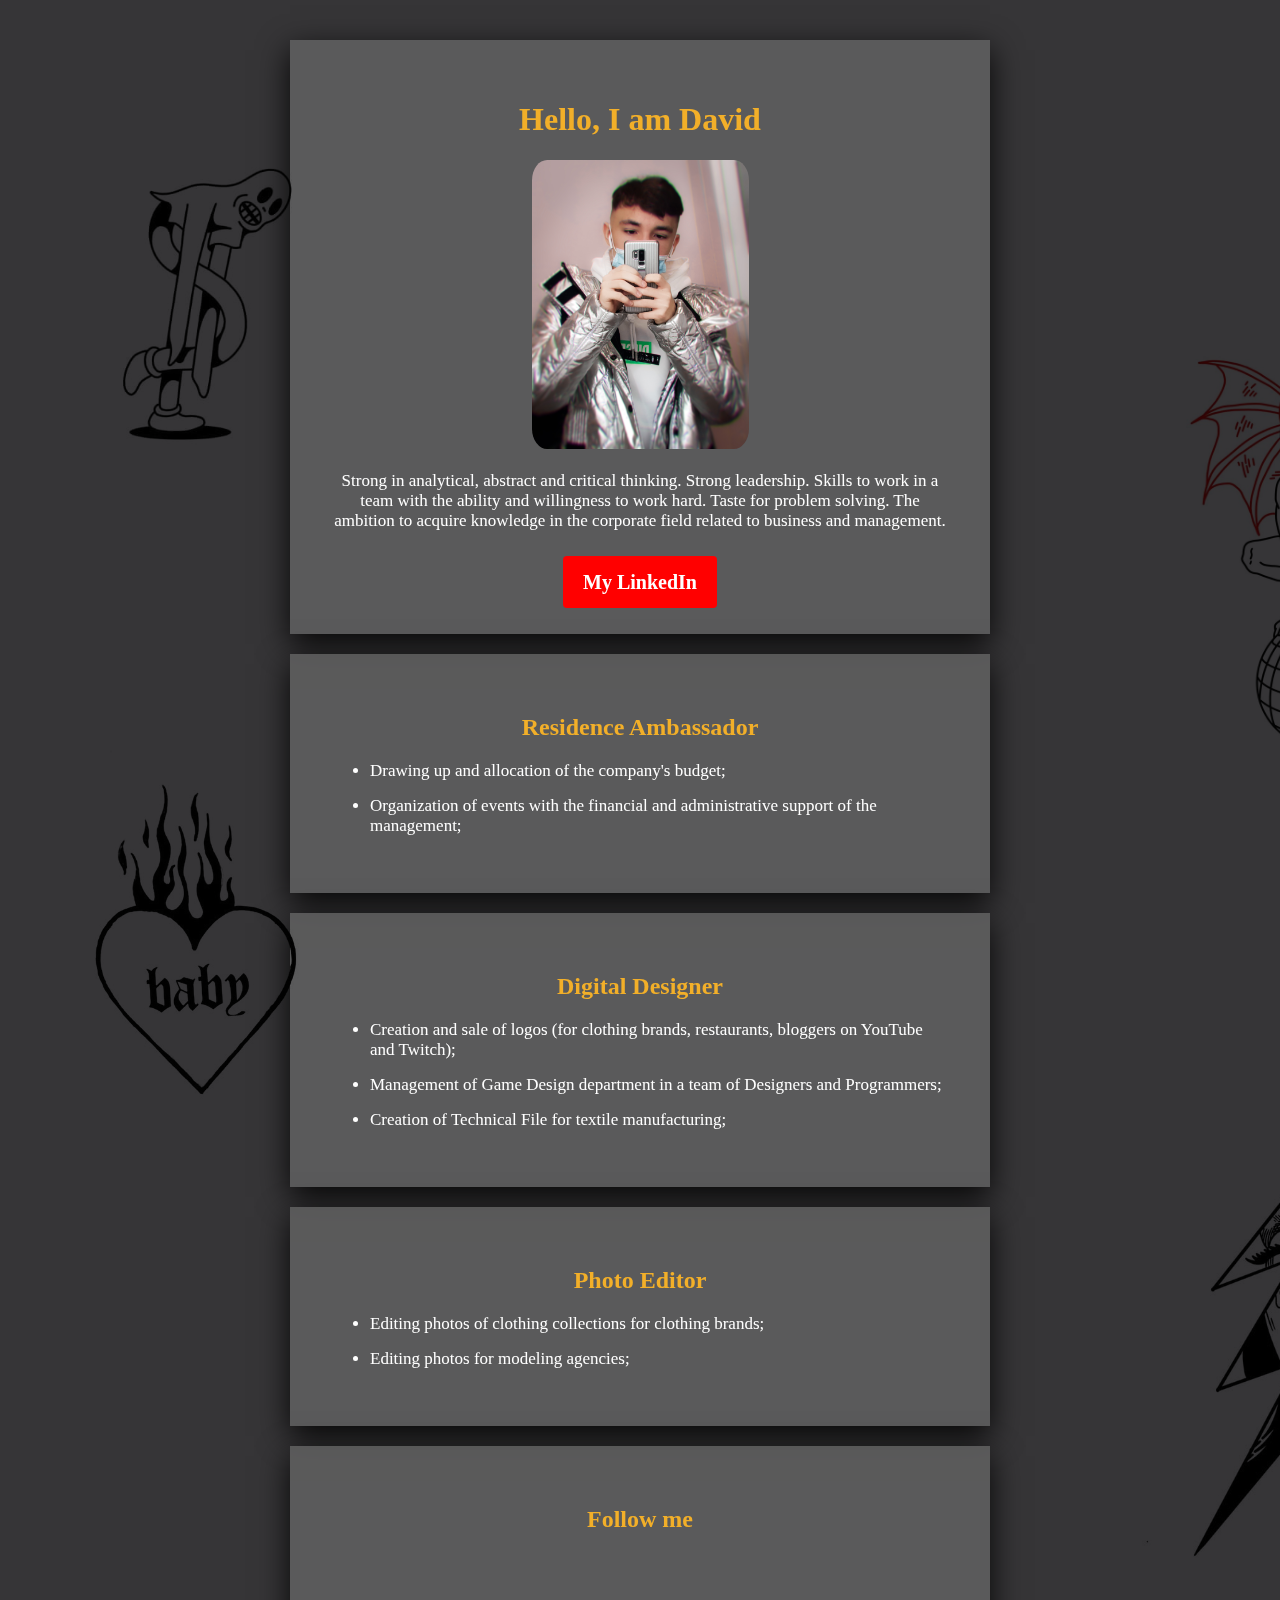
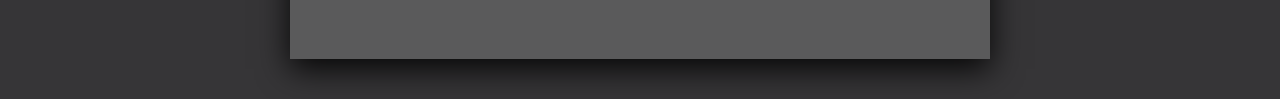
<file: images/David Ivashkin's Profile.html>
<!DOCTYPE html>
<!-- saved from url=(0058)file:///Users/david.ivashkin/Desktop/my-profile/index.html -->
<html><head><meta http-equiv="Content-Type" content="text/html; charset=UTF-8">
    <title>David Ivashkin's Profile</title>
    <meta name="description" content="This is the profile of David">
    
    <link rel="stylesheet" href="./David Ivashkin&#39;s Profile_files/style.css">
    <script src="./David Ivashkin&#39;s Profile_files/93ce3f525c.js" crossorigin="anonymous"></script><style media="all" id="fa-v4-font-face">/*!
 * Font Awesome Free 5.15.3 by @fontawesome - https://fontawesome.com
 * License - https://fontawesome.com/license/free (Icons: CC BY 4.0, Fonts: SIL OFL 1.1, Code: MIT License)
 */@font-face{font-family:"FontAwesome";font-display:block;src:url(https://ka-f.fontawesome.com/releases/v5.15.3/webfonts/free-fa-solid-900.eot);src:url(https://ka-f.fontawesome.com/releases/v5.15.3/webfonts/free-fa-solid-900.eot?#iefix) format("embedded-opentype"),url(https://ka-f.fontawesome.com/releases/v5.15.3/webfonts/free-fa-solid-900.woff2) format("woff2"),url(https://ka-f.fontawesome.com/releases/v5.15.3/webfonts/free-fa-solid-900.woff) format("woff"),url(https://ka-f.fontawesome.com/releases/v5.15.3/webfonts/free-fa-solid-900.ttf) format("truetype"),url(https://ka-f.fontawesome.com/releases/v5.15.3/webfonts/free-fa-solid-900.svg#fontawesome) format("svg")}@font-face{font-family:"FontAwesome";font-display:block;src:url(https://ka-f.fontawesome.com/releases/v5.15.3/webfonts/free-fa-brands-400.eot);src:url(https://ka-f.fontawesome.com/releases/v5.15.3/webfonts/free-fa-brands-400.eot?#iefix) format("embedded-opentype"),url(https://ka-f.fontawesome.com/releases/v5.15.3/webfonts/free-fa-brands-400.woff2) format("woff2"),url(https://ka-f.fontawesome.com/releases/v5.15.3/webfonts/free-fa-brands-400.woff) format("woff"),url(https://ka-f.fontawesome.com/releases/v5.15.3/webfonts/free-fa-brands-400.ttf) format("truetype"),url(https://ka-f.fontawesome.com/releases/v5.15.3/webfonts/free-fa-brands-400.svg#fontawesome) format("svg")}@font-face{font-family:"FontAwesome";font-display:block;src:url(https://ka-f.fontawesome.com/releases/v5.15.3/webfonts/free-fa-regular-400.eot);src:url(https://ka-f.fontawesome.com/releases/v5.15.3/webfonts/free-fa-regular-400.eot?#iefix) format("embedded-opentype"),url(https://ka-f.fontawesome.com/releases/v5.15.3/webfonts/free-fa-regular-400.woff2) format("woff2"),url(https://ka-f.fontawesome.com/releases/v5.15.3/webfonts/free-fa-regular-400.woff) format("woff"),url(https://ka-f.fontawesome.com/releases/v5.15.3/webfonts/free-fa-regular-400.ttf) format("truetype"),url(https://ka-f.fontawesome.com/releases/v5.15.3/webfonts/free-fa-regular-400.svg#fontawesome) format("svg");unicode-range:U+f004-f005,U+f007,U+f017,U+f022,U+f024,U+f02e,U+f03e,U+f044,U+f057-f059,U+f06e,U+f070,U+f075,U+f07b-f07c,U+f080,U+f086,U+f089,U+f094,U+f09d,U+f0a0,U+f0a4-f0a7,U+f0c5,U+f0c7-f0c8,U+f0e0,U+f0eb,U+f0f3,U+f0f8,U+f0fe,U+f111,U+f118-f11a,U+f11c,U+f133,U+f144,U+f146,U+f14a,U+f14d-f14e,U+f150-f152,U+f15b-f15c,U+f164-f165,U+f185-f186,U+f191-f192,U+f1ad,U+f1c1-f1c9,U+f1cd,U+f1d8,U+f1e3,U+f1ea,U+f1f6,U+f1f9,U+f20a,U+f247-f249,U+f24d,U+f254-f25b,U+f25d,U+f271-f274,U+f279,U+f28b,U+f28d,U+f2b5-f2b6,U+f2b9,U+f2bb,U+f2bd,U+f2c1-f2c2,U+f2d0,U+f2d2,U+f2dc,U+f2ed,U+f3a5,U+f3d1,U+f410}@font-face{font-family:"FontAwesome";font-display:block;src:url(https://ka-f.fontawesome.com/releases/v5.15.3/webfonts/free-fa-v4deprecations.eot);src:url(https://ka-f.fontawesome.com/releases/v5.15.3/webfonts/free-fa-v4deprecations.eot?#iefix) format("embedded-opentype"),url(https://ka-f.fontawesome.com/releases/v5.15.3/webfonts/free-fa-v4deprecations.woff2) format("woff2"),url(https://ka-f.fontawesome.com/releases/v5.15.3/webfonts/free-fa-v4deprecations.woff) format("woff"),url(https://ka-f.fontawesome.com/releases/v5.15.3/webfonts/free-fa-v4deprecations.ttf) format("truetype"),url(https://ka-f.fontawesome.com/releases/v5.15.3/webfonts/free-fa-v4deprecations.svg#fontawesome) format("svg");unicode-range:U+f003,U+f006,U+f014,U+f016,U+f01a-f01b,U+f01d,U+f040,U+f045-f047,U+f05c-f05d,U+f07d-f07e,U+f087-f088,U+f08a-f08b,U+f08e,U+f090,U+f096-f097,U+f0a2,U+f0e4-f0e6,U+f0ec-f0ee,U+f0f5-f0f7,U+f10c,U+f112,U+f114-f115,U+f11d,U+f123,U+f132,U+f145,U+f147-f149,U+f14c,U+f166,U+f16a,U+f172,U+f175-f178,U+f18e,U+f190,U+f196,U+f1b1,U+f1d9,U+f1db,U+f1f7,U+f20c,U+f219,U+f230,U+f24a,U+f250,U+f278,U+f27b,U+f283,U+f28c,U+f28e,U+f29b-f29c,U+f2b7,U+f2ba,U+f2bc,U+f2be,U+f2c0,U+f2c3,U+f2d3-f2d4}</style><style media="all" id="fa-v4-shims">/*!
 * Font Awesome Free 5.15.3 by @fontawesome - https://fontawesome.com
 * License - https://fontawesome.com/license/free (Icons: CC BY 4.0, Fonts: SIL OFL 1.1, Code: MIT License)
 */.fa.fa-glass:before{content:"\f000"}.fa.fa-meetup{font-family:"Font Awesome 5 Brands";font-weight:400}.fa.fa-star-o{font-family:"Font Awesome 5 Free";font-weight:400}.fa.fa-star-o:before{content:"\f005"}.fa.fa-close:before,.fa.fa-remove:before{content:"\f00d"}.fa.fa-gear:before{content:"\f013"}.fa.fa-trash-o{font-family:"Font Awesome 5 Free";font-weight:400}.fa.fa-trash-o:before{content:"\f2ed"}.fa.fa-file-o{font-family:"Font Awesome 5 Free";font-weight:400}.fa.fa-file-o:before{content:"\f15b"}.fa.fa-clock-o{font-family:"Font Awesome 5 Free";font-weight:400}.fa.fa-clock-o:before{content:"\f017"}.fa.fa-arrow-circle-o-down{font-family:"Font Awesome 5 Free";font-weight:400}.fa.fa-arrow-circle-o-down:before{content:"\f358"}.fa.fa-arrow-circle-o-up{font-family:"Font Awesome 5 Free";font-weight:400}.fa.fa-arrow-circle-o-up:before{content:"\f35b"}.fa.fa-play-circle-o{font-family:"Font Awesome 5 Free";font-weight:400}.fa.fa-play-circle-o:before{content:"\f144"}.fa.fa-repeat:before,.fa.fa-rotate-right:before{content:"\f01e"}.fa.fa-refresh:before{content:"\f021"}.fa.fa-list-alt{font-family:"Font Awesome 5 Free";font-weight:400}.fa.fa-dedent:before{content:"\f03b"}.fa.fa-video-camera:before{content:"\f03d"}.fa.fa-picture-o{font-family:"Font Awesome 5 Free";font-weight:400}.fa.fa-picture-o:before{content:"\f03e"}.fa.fa-photo{font-family:"Font Awesome 5 Free";font-weight:400}.fa.fa-photo:before{content:"\f03e"}.fa.fa-image{font-family:"Font Awesome 5 Free";font-weight:400}.fa.fa-image:before{content:"\f03e"}.fa.fa-pencil:before{content:"\f303"}.fa.fa-map-marker:before{content:"\f3c5"}.fa.fa-pencil-square-o{font-family:"Font Awesome 5 Free";font-weight:400}.fa.fa-pencil-square-o:before{content:"\f044"}.fa.fa-share-square-o{font-family:"Font Awesome 5 Free";font-weight:400}.fa.fa-share-square-o:before{content:"\f14d"}.fa.fa-check-square-o{font-family:"Font Awesome 5 Free";font-weight:400}.fa.fa-check-square-o:before{content:"\f14a"}.fa.fa-arrows:before{content:"\f0b2"}.fa.fa-times-circle-o{font-family:"Font Awesome 5 Free";font-weight:400}.fa.fa-times-circle-o:before{content:"\f057"}.fa.fa-check-circle-o{font-family:"Font Awesome 5 Free";font-weight:400}.fa.fa-check-circle-o:before{content:"\f058"}.fa.fa-mail-forward:before{content:"\f064"}.fa.fa-expand:before{content:"\f424"}.fa.fa-compress:before{content:"\f422"}.fa.fa-eye,.fa.fa-eye-slash{font-family:"Font Awesome 5 Free";font-weight:400}.fa.fa-warning:before{content:"\f071"}.fa.fa-calendar:before{content:"\f073"}.fa.fa-arrows-v:before{content:"\f338"}.fa.fa-arrows-h:before{content:"\f337"}.fa.fa-bar-chart{font-family:"Font Awesome 5 Free";font-weight:400}.fa.fa-bar-chart:before{content:"\f080"}.fa.fa-bar-chart-o{font-family:"Font Awesome 5 Free";font-weight:400}.fa.fa-bar-chart-o:before{content:"\f080"}.fa.fa-facebook-square,.fa.fa-twitter-square{font-family:"Font Awesome 5 Brands";font-weight:400}.fa.fa-gears:before{content:"\f085"}.fa.fa-thumbs-o-up{font-family:"Font Awesome 5 Free";font-weight:400}.fa.fa-thumbs-o-up:before{content:"\f164"}.fa.fa-thumbs-o-down{font-family:"Font Awesome 5 Free";font-weight:400}.fa.fa-thumbs-o-down:before{content:"\f165"}.fa.fa-heart-o{font-family:"Font Awesome 5 Free";font-weight:400}.fa.fa-heart-o:before{content:"\f004"}.fa.fa-sign-out:before{content:"\f2f5"}.fa.fa-linkedin-square{font-family:"Font Awesome 5 Brands";font-weight:400}.fa.fa-linkedin-square:before{content:"\f08c"}.fa.fa-thumb-tack:before{content:"\f08d"}.fa.fa-external-link:before{content:"\f35d"}.fa.fa-sign-in:before{content:"\f2f6"}.fa.fa-github-square{font-family:"Font Awesome 5 Brands";font-weight:400}.fa.fa-lemon-o{font-family:"Font Awesome 5 Free";font-weight:400}.fa.fa-lemon-o:before{content:"\f094"}.fa.fa-square-o{font-family:"Font Awesome 5 Free";font-weight:400}.fa.fa-square-o:before{content:"\f0c8"}.fa.fa-bookmark-o{font-family:"Font Awesome 5 Free";font-weight:400}.fa.fa-bookmark-o:before{content:"\f02e"}.fa.fa-facebook,.fa.fa-twitter{font-family:"Font Awesome 5 Brands";font-weight:400}.fa.fa-facebook:before{content:"\f39e"}.fa.fa-facebook-f{font-family:"Font Awesome 5 Brands";font-weight:400}.fa.fa-facebook-f:before{content:"\f39e"}.fa.fa-github{font-family:"Font Awesome 5 Brands";font-weight:400}.fa.fa-credit-card{font-family:"Font Awesome 5 Free";font-weight:400}.fa.fa-feed:before{content:"\f09e"}.fa.fa-hdd-o{font-family:"Font Awesome 5 Free";font-weight:400}.fa.fa-hdd-o:before{content:"\f0a0"}.fa.fa-hand-o-right{font-family:"Font Awesome 5 Free";font-weight:400}.fa.fa-hand-o-right:before{content:"\f0a4"}.fa.fa-hand-o-left{font-family:"Font Awesome 5 Free";font-weight:400}.fa.fa-hand-o-left:before{content:"\f0a5"}.fa.fa-hand-o-up{font-family:"Font Awesome 5 Free";font-weight:400}.fa.fa-hand-o-up:before{content:"\f0a6"}.fa.fa-hand-o-down{font-family:"Font Awesome 5 Free";font-weight:400}.fa.fa-hand-o-down:before{content:"\f0a7"}.fa.fa-arrows-alt:before{content:"\f31e"}.fa.fa-group:before{content:"\f0c0"}.fa.fa-chain:before{content:"\f0c1"}.fa.fa-scissors:before{content:"\f0c4"}.fa.fa-files-o{font-family:"Font Awesome 5 Free";font-weight:400}.fa.fa-files-o:before{content:"\f0c5"}.fa.fa-floppy-o{font-family:"Font Awesome 5 Free";font-weight:400}.fa.fa-floppy-o:before{content:"\f0c7"}.fa.fa-navicon:before,.fa.fa-reorder:before{content:"\f0c9"}.fa.fa-google-plus,.fa.fa-google-plus-square,.fa.fa-pinterest,.fa.fa-pinterest-square{font-family:"Font Awesome 5 Brands";font-weight:400}.fa.fa-google-plus:before{content:"\f0d5"}.fa.fa-money{font-family:"Font Awesome 5 Free";font-weight:400}.fa.fa-money:before{content:"\f3d1"}.fa.fa-unsorted:before{content:"\f0dc"}.fa.fa-sort-desc:before{content:"\f0dd"}.fa.fa-sort-asc:before{content:"\f0de"}.fa.fa-linkedin{font-family:"Font Awesome 5 Brands";font-weight:400}.fa.fa-linkedin:before{content:"\f0e1"}.fa.fa-rotate-left:before{content:"\f0e2"}.fa.fa-legal:before{content:"\f0e3"}.fa.fa-dashboard:before,.fa.fa-tachometer:before{content:"\f3fd"}.fa.fa-comment-o{font-family:"Font Awesome 5 Free";font-weight:400}.fa.fa-comment-o:before{content:"\f075"}.fa.fa-comments-o{font-family:"Font Awesome 5 Free";font-weight:400}.fa.fa-comments-o:before{content:"\f086"}.fa.fa-flash:before{content:"\f0e7"}.fa.fa-clipboard,.fa.fa-paste{font-family:"Font Awesome 5 Free";font-weight:400}.fa.fa-paste:before{content:"\f328"}.fa.fa-lightbulb-o{font-family:"Font Awesome 5 Free";font-weight:400}.fa.fa-lightbulb-o:before{content:"\f0eb"}.fa.fa-exchange:before{content:"\f362"}.fa.fa-cloud-download:before{content:"\f381"}.fa.fa-cloud-upload:before{content:"\f382"}.fa.fa-bell-o{font-family:"Font Awesome 5 Free";font-weight:400}.fa.fa-bell-o:before{content:"\f0f3"}.fa.fa-cutlery:before{content:"\f2e7"}.fa.fa-file-text-o{font-family:"Font Awesome 5 Free";font-weight:400}.fa.fa-file-text-o:before{content:"\f15c"}.fa.fa-building-o{font-family:"Font Awesome 5 Free";font-weight:400}.fa.fa-building-o:before{content:"\f1ad"}.fa.fa-hospital-o{font-family:"Font Awesome 5 Free";font-weight:400}.fa.fa-hospital-o:before{content:"\f0f8"}.fa.fa-tablet:before{content:"\f3fa"}.fa.fa-mobile-phone:before,.fa.fa-mobile:before{content:"\f3cd"}.fa.fa-circle-o{font-family:"Font Awesome 5 Free";font-weight:400}.fa.fa-circle-o:before{content:"\f111"}.fa.fa-mail-reply:before{content:"\f3e5"}.fa.fa-github-alt{font-family:"Font Awesome 5 Brands";font-weight:400}.fa.fa-folder-o{font-family:"Font Awesome 5 Free";font-weight:400}.fa.fa-folder-o:before{content:"\f07b"}.fa.fa-folder-open-o{font-family:"Font Awesome 5 Free";font-weight:400}.fa.fa-folder-open-o:before{content:"\f07c"}.fa.fa-smile-o{font-family:"Font Awesome 5 Free";font-weight:400}.fa.fa-smile-o:before{content:"\f118"}.fa.fa-frown-o{font-family:"Font Awesome 5 Free";font-weight:400}.fa.fa-frown-o:before{content:"\f119"}.fa.fa-meh-o{font-family:"Font Awesome 5 Free";font-weight:400}.fa.fa-meh-o:before{content:"\f11a"}.fa.fa-keyboard-o{font-family:"Font Awesome 5 Free";font-weight:400}.fa.fa-keyboard-o:before{content:"\f11c"}.fa.fa-flag-o{font-family:"Font Awesome 5 Free";font-weight:400}.fa.fa-flag-o:before{content:"\f024"}.fa.fa-mail-reply-all:before{content:"\f122"}.fa.fa-star-half-o{font-family:"Font Awesome 5 Free";font-weight:400}.fa.fa-star-half-o:before{content:"\f089"}.fa.fa-star-half-empty{font-family:"Font Awesome 5 Free";font-weight:400}.fa.fa-star-half-empty:before{content:"\f089"}.fa.fa-star-half-full{font-family:"Font Awesome 5 Free";font-weight:400}.fa.fa-star-half-full:before{content:"\f089"}.fa.fa-code-fork:before{content:"\f126"}.fa.fa-chain-broken:before{content:"\f127"}.fa.fa-shield:before{content:"\f3ed"}.fa.fa-calendar-o{font-family:"Font Awesome 5 Free";font-weight:400}.fa.fa-calendar-o:before{content:"\f133"}.fa.fa-css3,.fa.fa-html5,.fa.fa-maxcdn{font-family:"Font Awesome 5 Brands";font-weight:400}.fa.fa-ticket:before{content:"\f3ff"}.fa.fa-minus-square-o{font-family:"Font Awesome 5 Free";font-weight:400}.fa.fa-minus-square-o:before{content:"\f146"}.fa.fa-level-up:before{content:"\f3bf"}.fa.fa-level-down:before{content:"\f3be"}.fa.fa-pencil-square:before{content:"\f14b"}.fa.fa-external-link-square:before{content:"\f360"}.fa.fa-compass{font-family:"Font Awesome 5 Free";font-weight:400}.fa.fa-caret-square-o-down{font-family:"Font Awesome 5 Free";font-weight:400}.fa.fa-caret-square-o-down:before{content:"\f150"}.fa.fa-toggle-down{font-family:"Font Awesome 5 Free";font-weight:400}.fa.fa-toggle-down:before{content:"\f150"}.fa.fa-caret-square-o-up{font-family:"Font Awesome 5 Free";font-weight:400}.fa.fa-caret-square-o-up:before{content:"\f151"}.fa.fa-toggle-up{font-family:"Font Awesome 5 Free";font-weight:400}.fa.fa-toggle-up:before{content:"\f151"}.fa.fa-caret-square-o-right{font-family:"Font Awesome 5 Free";font-weight:400}.fa.fa-caret-square-o-right:before{content:"\f152"}.fa.fa-toggle-right{font-family:"Font Awesome 5 Free";font-weight:400}.fa.fa-toggle-right:before{content:"\f152"}.fa.fa-eur:before,.fa.fa-euro:before{content:"\f153"}.fa.fa-gbp:before{content:"\f154"}.fa.fa-dollar:before,.fa.fa-usd:before{content:"\f155"}.fa.fa-inr:before,.fa.fa-rupee:before{content:"\f156"}.fa.fa-cny:before,.fa.fa-jpy:before,.fa.fa-rmb:before,.fa.fa-yen:before{content:"\f157"}.fa.fa-rouble:before,.fa.fa-rub:before,.fa.fa-ruble:before{content:"\f158"}.fa.fa-krw:before,.fa.fa-won:before{content:"\f159"}.fa.fa-bitcoin,.fa.fa-btc{font-family:"Font Awesome 5 Brands";font-weight:400}.fa.fa-bitcoin:before{content:"\f15a"}.fa.fa-file-text:before{content:"\f15c"}.fa.fa-sort-alpha-asc:before{content:"\f15d"}.fa.fa-sort-alpha-desc:before{content:"\f881"}.fa.fa-sort-amount-asc:before{content:"\f160"}.fa.fa-sort-amount-desc:before{content:"\f884"}.fa.fa-sort-numeric-asc:before{content:"\f162"}.fa.fa-sort-numeric-desc:before{content:"\f886"}.fa.fa-xing,.fa.fa-xing-square,.fa.fa-youtube,.fa.fa-youtube-play,.fa.fa-youtube-square{font-family:"Font Awesome 5 Brands";font-weight:400}.fa.fa-youtube-play:before{content:"\f167"}.fa.fa-adn,.fa.fa-bitbucket,.fa.fa-bitbucket-square,.fa.fa-dropbox,.fa.fa-flickr,.fa.fa-instagram,.fa.fa-stack-overflow{font-family:"Font Awesome 5 Brands";font-weight:400}.fa.fa-bitbucket-square:before{content:"\f171"}.fa.fa-tumblr,.fa.fa-tumblr-square{font-family:"Font Awesome 5 Brands";font-weight:400}.fa.fa-long-arrow-down:before{content:"\f309"}.fa.fa-long-arrow-up:before{content:"\f30c"}.fa.fa-long-arrow-left:before{content:"\f30a"}.fa.fa-long-arrow-right:before{content:"\f30b"}.fa.fa-android,.fa.fa-apple,.fa.fa-dribbble,.fa.fa-foursquare,.fa.fa-gittip,.fa.fa-gratipay,.fa.fa-linux,.fa.fa-skype,.fa.fa-trello,.fa.fa-windows{font-family:"Font Awesome 5 Brands";font-weight:400}.fa.fa-gittip:before{content:"\f184"}.fa.fa-sun-o{font-family:"Font Awesome 5 Free";font-weight:400}.fa.fa-sun-o:before{content:"\f185"}.fa.fa-moon-o{font-family:"Font Awesome 5 Free";font-weight:400}.fa.fa-moon-o:before{content:"\f186"}.fa.fa-pagelines,.fa.fa-renren,.fa.fa-stack-exchange,.fa.fa-vk,.fa.fa-weibo{font-family:"Font Awesome 5 Brands";font-weight:400}.fa.fa-arrow-circle-o-right{font-family:"Font Awesome 5 Free";font-weight:400}.fa.fa-arrow-circle-o-right:before{content:"\f35a"}.fa.fa-arrow-circle-o-left{font-family:"Font Awesome 5 Free";font-weight:400}.fa.fa-arrow-circle-o-left:before{content:"\f359"}.fa.fa-caret-square-o-left{font-family:"Font Awesome 5 Free";font-weight:400}.fa.fa-caret-square-o-left:before{content:"\f191"}.fa.fa-toggle-left{font-family:"Font Awesome 5 Free";font-weight:400}.fa.fa-toggle-left:before{content:"\f191"}.fa.fa-dot-circle-o{font-family:"Font Awesome 5 Free";font-weight:400}.fa.fa-dot-circle-o:before{content:"\f192"}.fa.fa-vimeo-square{font-family:"Font Awesome 5 Brands";font-weight:400}.fa.fa-try:before,.fa.fa-turkish-lira:before{content:"\f195"}.fa.fa-plus-square-o{font-family:"Font Awesome 5 Free";font-weight:400}.fa.fa-plus-square-o:before{content:"\f0fe"}.fa.fa-openid,.fa.fa-slack,.fa.fa-wordpress{font-family:"Font Awesome 5 Brands";font-weight:400}.fa.fa-bank:before,.fa.fa-institution:before{content:"\f19c"}.fa.fa-mortar-board:before{content:"\f19d"}.fa.fa-delicious,.fa.fa-digg,.fa.fa-drupal,.fa.fa-google,.fa.fa-joomla,.fa.fa-pied-piper-alt,.fa.fa-pied-piper-pp,.fa.fa-reddit,.fa.fa-reddit-square,.fa.fa-stumbleupon,.fa.fa-stumbleupon-circle,.fa.fa-yahoo{font-family:"Font Awesome 5 Brands";font-weight:400}.fa.fa-spoon:before{content:"\f2e5"}.fa.fa-behance,.fa.fa-behance-square,.fa.fa-steam,.fa.fa-steam-square{font-family:"Font Awesome 5 Brands";font-weight:400}.fa.fa-automobile:before{content:"\f1b9"}.fa.fa-envelope-o{font-family:"Font Awesome 5 Free";font-weight:400}.fa.fa-envelope-o:before{content:"\f0e0"}.fa.fa-deviantart,.fa.fa-soundcloud,.fa.fa-spotify{font-family:"Font Awesome 5 Brands";font-weight:400}.fa.fa-file-pdf-o{font-family:"Font Awesome 5 Free";font-weight:400}.fa.fa-file-pdf-o:before{content:"\f1c1"}.fa.fa-file-word-o{font-family:"Font Awesome 5 Free";font-weight:400}.fa.fa-file-word-o:before{content:"\f1c2"}.fa.fa-file-excel-o{font-family:"Font Awesome 5 Free";font-weight:400}.fa.fa-file-excel-o:before{content:"\f1c3"}.fa.fa-file-powerpoint-o{font-family:"Font Awesome 5 Free";font-weight:400}.fa.fa-file-powerpoint-o:before{content:"\f1c4"}.fa.fa-file-image-o{font-family:"Font Awesome 5 Free";font-weight:400}.fa.fa-file-image-o:before{content:"\f1c5"}.fa.fa-file-photo-o{font-family:"Font Awesome 5 Free";font-weight:400}.fa.fa-file-photo-o:before{content:"\f1c5"}.fa.fa-file-picture-o{font-family:"Font Awesome 5 Free";font-weight:400}.fa.fa-file-picture-o:before{content:"\f1c5"}.fa.fa-file-archive-o{font-family:"Font Awesome 5 Free";font-weight:400}.fa.fa-file-archive-o:before{content:"\f1c6"}.fa.fa-file-zip-o{font-family:"Font Awesome 5 Free";font-weight:400}.fa.fa-file-zip-o:before{content:"\f1c6"}.fa.fa-file-audio-o{font-family:"Font Awesome 5 Free";font-weight:400}.fa.fa-file-audio-o:before{content:"\f1c7"}.fa.fa-file-sound-o{font-family:"Font Awesome 5 Free";font-weight:400}.fa.fa-file-sound-o:before{content:"\f1c7"}.fa.fa-file-video-o{font-family:"Font Awesome 5 Free";font-weight:400}.fa.fa-file-video-o:before{content:"\f1c8"}.fa.fa-file-movie-o{font-family:"Font Awesome 5 Free";font-weight:400}.fa.fa-file-movie-o:before{content:"\f1c8"}.fa.fa-file-code-o{font-family:"Font Awesome 5 Free";font-weight:400}.fa.fa-file-code-o:before{content:"\f1c9"}.fa.fa-codepen,.fa.fa-jsfiddle,.fa.fa-vine{font-family:"Font Awesome 5 Brands";font-weight:400}.fa.fa-life-bouy,.fa.fa-life-ring{font-family:"Font Awesome 5 Free";font-weight:400}.fa.fa-life-bouy:before{content:"\f1cd"}.fa.fa-life-buoy{font-family:"Font Awesome 5 Free";font-weight:400}.fa.fa-life-buoy:before{content:"\f1cd"}.fa.fa-life-saver{font-family:"Font Awesome 5 Free";font-weight:400}.fa.fa-life-saver:before{content:"\f1cd"}.fa.fa-support{font-family:"Font Awesome 5 Free";font-weight:400}.fa.fa-support:before{content:"\f1cd"}.fa.fa-circle-o-notch:before{content:"\f1ce"}.fa.fa-ra,.fa.fa-rebel{font-family:"Font Awesome 5 Brands";font-weight:400}.fa.fa-ra:before{content:"\f1d0"}.fa.fa-resistance{font-family:"Font Awesome 5 Brands";font-weight:400}.fa.fa-resistance:before{content:"\f1d0"}.fa.fa-empire,.fa.fa-ge{font-family:"Font Awesome 5 Brands";font-weight:400}.fa.fa-ge:before{content:"\f1d1"}.fa.fa-git,.fa.fa-git-square,.fa.fa-hacker-news,.fa.fa-y-combinator-square{font-family:"Font Awesome 5 Brands";font-weight:400}.fa.fa-y-combinator-square:before{content:"\f1d4"}.fa.fa-yc-square{font-family:"Font Awesome 5 Brands";font-weight:400}.fa.fa-yc-square:before{content:"\f1d4"}.fa.fa-qq,.fa.fa-tencent-weibo,.fa.fa-wechat,.fa.fa-weixin{font-family:"Font Awesome 5 Brands";font-weight:400}.fa.fa-wechat:before{content:"\f1d7"}.fa.fa-send:before{content:"\f1d8"}.fa.fa-paper-plane-o{font-family:"Font Awesome 5 Free";font-weight:400}.fa.fa-paper-plane-o:before{content:"\f1d8"}.fa.fa-send-o{font-family:"Font Awesome 5 Free";font-weight:400}.fa.fa-send-o:before{content:"\f1d8"}.fa.fa-circle-thin{font-family:"Font Awesome 5 Free";font-weight:400}.fa.fa-circle-thin:before{content:"\f111"}.fa.fa-header:before{content:"\f1dc"}.fa.fa-sliders:before{content:"\f1de"}.fa.fa-futbol-o{font-family:"Font Awesome 5 Free";font-weight:400}.fa.fa-futbol-o:before{content:"\f1e3"}.fa.fa-soccer-ball-o{font-family:"Font Awesome 5 Free";font-weight:400}.fa.fa-soccer-ball-o:before{content:"\f1e3"}.fa.fa-slideshare,.fa.fa-twitch,.fa.fa-yelp{font-family:"Font Awesome 5 Brands";font-weight:400}.fa.fa-newspaper-o{font-family:"Font Awesome 5 Free";font-weight:400}.fa.fa-newspaper-o:before{content:"\f1ea"}.fa.fa-cc-amex,.fa.fa-cc-discover,.fa.fa-cc-mastercard,.fa.fa-cc-paypal,.fa.fa-cc-stripe,.fa.fa-cc-visa,.fa.fa-google-wallet,.fa.fa-paypal{font-family:"Font Awesome 5 Brands";font-weight:400}.fa.fa-bell-slash-o{font-family:"Font Awesome 5 Free";font-weight:400}.fa.fa-bell-slash-o:before{content:"\f1f6"}.fa.fa-trash:before{content:"\f2ed"}.fa.fa-copyright{font-family:"Font Awesome 5 Free";font-weight:400}.fa.fa-eyedropper:before{content:"\f1fb"}.fa.fa-area-chart:before{content:"\f1fe"}.fa.fa-pie-chart:before{content:"\f200"}.fa.fa-line-chart:before{content:"\f201"}.fa.fa-angellist,.fa.fa-ioxhost,.fa.fa-lastfm,.fa.fa-lastfm-square{font-family:"Font Awesome 5 Brands";font-weight:400}.fa.fa-cc{font-family:"Font Awesome 5 Free";font-weight:400}.fa.fa-cc:before{content:"\f20a"}.fa.fa-ils:before,.fa.fa-shekel:before,.fa.fa-sheqel:before{content:"\f20b"}.fa.fa-meanpath{font-family:"Font Awesome 5 Brands";font-weight:400}.fa.fa-meanpath:before{content:"\f2b4"}.fa.fa-buysellads,.fa.fa-connectdevelop,.fa.fa-dashcube,.fa.fa-forumbee,.fa.fa-leanpub,.fa.fa-sellsy,.fa.fa-shirtsinbulk,.fa.fa-simplybuilt,.fa.fa-skyatlas{font-family:"Font Awesome 5 Brands";font-weight:400}.fa.fa-diamond{font-family:"Font Awesome 5 Free";font-weight:400}.fa.fa-diamond:before{content:"\f3a5"}.fa.fa-intersex:before{content:"\f224"}.fa.fa-facebook-official{font-family:"Font Awesome 5 Brands";font-weight:400}.fa.fa-facebook-official:before{content:"\f09a"}.fa.fa-pinterest-p,.fa.fa-whatsapp{font-family:"Font Awesome 5 Brands";font-weight:400}.fa.fa-hotel:before{content:"\f236"}.fa.fa-medium,.fa.fa-viacoin,.fa.fa-y-combinator,.fa.fa-yc{font-family:"Font Awesome 5 Brands";font-weight:400}.fa.fa-yc:before{content:"\f23b"}.fa.fa-expeditedssl,.fa.fa-opencart,.fa.fa-optin-monster{font-family:"Font Awesome 5 Brands";font-weight:400}.fa.fa-battery-4:before,.fa.fa-battery:before{content:"\f240"}.fa.fa-battery-3:before{content:"\f241"}.fa.fa-battery-2:before{content:"\f242"}.fa.fa-battery-1:before{content:"\f243"}.fa.fa-battery-0:before{content:"\f244"}.fa.fa-object-group,.fa.fa-object-ungroup,.fa.fa-sticky-note-o{font-family:"Font Awesome 5 Free";font-weight:400}.fa.fa-sticky-note-o:before{content:"\f249"}.fa.fa-cc-diners-club,.fa.fa-cc-jcb{font-family:"Font Awesome 5 Brands";font-weight:400}.fa.fa-clone,.fa.fa-hourglass-o{font-family:"Font Awesome 5 Free";font-weight:400}.fa.fa-hourglass-o:before{content:"\f254"}.fa.fa-hourglass-1:before{content:"\f251"}.fa.fa-hourglass-2:before{content:"\f252"}.fa.fa-hourglass-3:before{content:"\f253"}.fa.fa-hand-rock-o{font-family:"Font Awesome 5 Free";font-weight:400}.fa.fa-hand-rock-o:before{content:"\f255"}.fa.fa-hand-grab-o{font-family:"Font Awesome 5 Free";font-weight:400}.fa.fa-hand-grab-o:before{content:"\f255"}.fa.fa-hand-paper-o{font-family:"Font Awesome 5 Free";font-weight:400}.fa.fa-hand-paper-o:before{content:"\f256"}.fa.fa-hand-stop-o{font-family:"Font Awesome 5 Free";font-weight:400}.fa.fa-hand-stop-o:before{content:"\f256"}.fa.fa-hand-scissors-o{font-family:"Font Awesome 5 Free";font-weight:400}.fa.fa-hand-scissors-o:before{content:"\f257"}.fa.fa-hand-lizard-o{font-family:"Font Awesome 5 Free";font-weight:400}.fa.fa-hand-lizard-o:before{content:"\f258"}.fa.fa-hand-spock-o{font-family:"Font Awesome 5 Free";font-weight:400}.fa.fa-hand-spock-o:before{content:"\f259"}.fa.fa-hand-pointer-o{font-family:"Font Awesome 5 Free";font-weight:400}.fa.fa-hand-pointer-o:before{content:"\f25a"}.fa.fa-hand-peace-o{font-family:"Font Awesome 5 Free";font-weight:400}.fa.fa-hand-peace-o:before{content:"\f25b"}.fa.fa-registered{font-family:"Font Awesome 5 Free";font-weight:400}.fa.fa-chrome,.fa.fa-creative-commons,.fa.fa-firefox,.fa.fa-get-pocket,.fa.fa-gg,.fa.fa-gg-circle,.fa.fa-internet-explorer,.fa.fa-odnoklassniki,.fa.fa-odnoklassniki-square,.fa.fa-opera,.fa.fa-safari,.fa.fa-tripadvisor,.fa.fa-wikipedia-w{font-family:"Font Awesome 5 Brands";font-weight:400}.fa.fa-television:before{content:"\f26c"}.fa.fa-500px,.fa.fa-amazon,.fa.fa-contao{font-family:"Font Awesome 5 Brands";font-weight:400}.fa.fa-calendar-plus-o{font-family:"Font Awesome 5 Free";font-weight:400}.fa.fa-calendar-plus-o:before{content:"\f271"}.fa.fa-calendar-minus-o{font-family:"Font Awesome 5 Free";font-weight:400}.fa.fa-calendar-minus-o:before{content:"\f272"}.fa.fa-calendar-times-o{font-family:"Font Awesome 5 Free";font-weight:400}.fa.fa-calendar-times-o:before{content:"\f273"}.fa.fa-calendar-check-o{font-family:"Font Awesome 5 Free";font-weight:400}.fa.fa-calendar-check-o:before{content:"\f274"}.fa.fa-map-o{font-family:"Font Awesome 5 Free";font-weight:400}.fa.fa-map-o:before{content:"\f279"}.fa.fa-commenting:before{content:"\f4ad"}.fa.fa-commenting-o{font-family:"Font Awesome 5 Free";font-weight:400}.fa.fa-commenting-o:before{content:"\f4ad"}.fa.fa-houzz,.fa.fa-vimeo{font-family:"Font Awesome 5 Brands";font-weight:400}.fa.fa-vimeo:before{content:"\f27d"}.fa.fa-black-tie,.fa.fa-edge,.fa.fa-fonticons,.fa.fa-reddit-alien{font-family:"Font Awesome 5 Brands";font-weight:400}.fa.fa-credit-card-alt:before{content:"\f09d"}.fa.fa-codiepie,.fa.fa-fort-awesome,.fa.fa-mixcloud,.fa.fa-modx,.fa.fa-product-hunt,.fa.fa-scribd,.fa.fa-usb{font-family:"Font Awesome 5 Brands";font-weight:400}.fa.fa-pause-circle-o{font-family:"Font Awesome 5 Free";font-weight:400}.fa.fa-pause-circle-o:before{content:"\f28b"}.fa.fa-stop-circle-o{font-family:"Font Awesome 5 Free";font-weight:400}.fa.fa-stop-circle-o:before{content:"\f28d"}.fa.fa-bluetooth,.fa.fa-bluetooth-b,.fa.fa-envira,.fa.fa-gitlab,.fa.fa-wheelchair-alt,.fa.fa-wpbeginner,.fa.fa-wpforms{font-family:"Font Awesome 5 Brands";font-weight:400}.fa.fa-wheelchair-alt:before{content:"\f368"}.fa.fa-question-circle-o{font-family:"Font Awesome 5 Free";font-weight:400}.fa.fa-question-circle-o:before{content:"\f059"}.fa.fa-volume-control-phone:before{content:"\f2a0"}.fa.fa-asl-interpreting:before{content:"\f2a3"}.fa.fa-deafness:before,.fa.fa-hard-of-hearing:before{content:"\f2a4"}.fa.fa-glide,.fa.fa-glide-g{font-family:"Font Awesome 5 Brands";font-weight:400}.fa.fa-signing:before{content:"\f2a7"}.fa.fa-first-order,.fa.fa-google-plus-official,.fa.fa-pied-piper,.fa.fa-snapchat,.fa.fa-snapchat-ghost,.fa.fa-snapchat-square,.fa.fa-themeisle,.fa.fa-viadeo,.fa.fa-viadeo-square,.fa.fa-yoast{font-family:"Font Awesome 5 Brands";font-weight:400}.fa.fa-google-plus-official:before{content:"\f2b3"}.fa.fa-google-plus-circle{font-family:"Font Awesome 5 Brands";font-weight:400}.fa.fa-google-plus-circle:before{content:"\f2b3"}.fa.fa-fa,.fa.fa-font-awesome{font-family:"Font Awesome 5 Brands";font-weight:400}.fa.fa-fa:before{content:"\f2b4"}.fa.fa-handshake-o{font-family:"Font Awesome 5 Free";font-weight:400}.fa.fa-handshake-o:before{content:"\f2b5"}.fa.fa-envelope-open-o{font-family:"Font Awesome 5 Free";font-weight:400}.fa.fa-envelope-open-o:before{content:"\f2b6"}.fa.fa-linode{font-family:"Font Awesome 5 Brands";font-weight:400}.fa.fa-address-book-o{font-family:"Font Awesome 5 Free";font-weight:400}.fa.fa-address-book-o:before{content:"\f2b9"}.fa.fa-vcard:before{content:"\f2bb"}.fa.fa-address-card-o{font-family:"Font Awesome 5 Free";font-weight:400}.fa.fa-address-card-o:before{content:"\f2bb"}.fa.fa-vcard-o{font-family:"Font Awesome 5 Free";font-weight:400}.fa.fa-vcard-o:before{content:"\f2bb"}.fa.fa-user-circle-o{font-family:"Font Awesome 5 Free";font-weight:400}.fa.fa-user-circle-o:before{content:"\f2bd"}.fa.fa-user-o{font-family:"Font Awesome 5 Free";font-weight:400}.fa.fa-user-o:before{content:"\f007"}.fa.fa-id-badge{font-family:"Font Awesome 5 Free";font-weight:400}.fa.fa-drivers-license:before{content:"\f2c2"}.fa.fa-id-card-o{font-family:"Font Awesome 5 Free";font-weight:400}.fa.fa-id-card-o:before{content:"\f2c2"}.fa.fa-drivers-license-o{font-family:"Font Awesome 5 Free";font-weight:400}.fa.fa-drivers-license-o:before{content:"\f2c2"}.fa.fa-free-code-camp,.fa.fa-quora,.fa.fa-telegram{font-family:"Font Awesome 5 Brands";font-weight:400}.fa.fa-thermometer-4:before,.fa.fa-thermometer:before{content:"\f2c7"}.fa.fa-thermometer-3:before{content:"\f2c8"}.fa.fa-thermometer-2:before{content:"\f2c9"}.fa.fa-thermometer-1:before{content:"\f2ca"}.fa.fa-thermometer-0:before{content:"\f2cb"}.fa.fa-bathtub:before,.fa.fa-s15:before{content:"\f2cd"}.fa.fa-window-maximize,.fa.fa-window-restore{font-family:"Font Awesome 5 Free";font-weight:400}.fa.fa-times-rectangle:before{content:"\f410"}.fa.fa-window-close-o{font-family:"Font Awesome 5 Free";font-weight:400}.fa.fa-window-close-o:before{content:"\f410"}.fa.fa-times-rectangle-o{font-family:"Font Awesome 5 Free";font-weight:400}.fa.fa-times-rectangle-o:before{content:"\f410"}.fa.fa-bandcamp,.fa.fa-eercast,.fa.fa-etsy,.fa.fa-grav,.fa.fa-imdb,.fa.fa-ravelry{font-family:"Font Awesome 5 Brands";font-weight:400}.fa.fa-eercast:before{content:"\f2da"}.fa.fa-snowflake-o{font-family:"Font Awesome 5 Free";font-weight:400}.fa.fa-snowflake-o:before{content:"\f2dc"}.fa.fa-superpowers,.fa.fa-wpexplorer{font-family:"Font Awesome 5 Brands";font-weight:400}.fa.fa-cab:before{content:"\f1ba"}</style><style media="all" id="fa-main">/*!
 * Font Awesome Free 5.15.3 by @fontawesome - https://fontawesome.com
 * License - https://fontawesome.com/license/free (Icons: CC BY 4.0, Fonts: SIL OFL 1.1, Code: MIT License)
 */.fa,.fab,.fad,.fal,.far,.fas{-moz-osx-font-smoothing:grayscale;-webkit-font-smoothing:antialiased;display:inline-block;font-style:normal;font-variant:normal;text-rendering:auto;line-height:1}.fa-lg{font-size:1.33333em;line-height:.75em;vertical-align:-.0667em}.fa-xs{font-size:.75em}.fa-sm{font-size:.875em}.fa-1x{font-size:1em}.fa-2x{font-size:2em}.fa-3x{font-size:3em}.fa-4x{font-size:4em}.fa-5x{font-size:5em}.fa-6x{font-size:6em}.fa-7x{font-size:7em}.fa-8x{font-size:8em}.fa-9x{font-size:9em}.fa-10x{font-size:10em}.fa-fw{text-align:center;width:1.25em}.fa-ul{list-style-type:none;margin-left:2.5em;padding-left:0}.fa-ul>li{position:relative}.fa-li{left:-2em;position:absolute;text-align:center;width:2em;line-height:inherit}.fa-border{border:.08em solid #eee;border-radius:.1em;padding:.2em .25em .15em}.fa-pull-left{float:left}.fa-pull-right{float:right}.fa.fa-pull-left,.fab.fa-pull-left,.fal.fa-pull-left,.far.fa-pull-left,.fas.fa-pull-left{margin-right:.3em}.fa.fa-pull-right,.fab.fa-pull-right,.fal.fa-pull-right,.far.fa-pull-right,.fas.fa-pull-right{margin-left:.3em}.fa-spin{-webkit-animation:fa-spin 2s linear infinite;animation:fa-spin 2s linear infinite}.fa-pulse{-webkit-animation:fa-spin 1s steps(8) infinite;animation:fa-spin 1s steps(8) infinite}@-webkit-keyframes fa-spin{0%{-webkit-transform:rotate(0deg);transform:rotate(0deg)}to{-webkit-transform:rotate(1turn);transform:rotate(1turn)}}@keyframes fa-spin{0%{-webkit-transform:rotate(0deg);transform:rotate(0deg)}to{-webkit-transform:rotate(1turn);transform:rotate(1turn)}}.fa-rotate-90{-ms-filter:"progid:DXImageTransform.Microsoft.BasicImage(rotation=1)";-webkit-transform:rotate(90deg);transform:rotate(90deg)}.fa-rotate-180{-ms-filter:"progid:DXImageTransform.Microsoft.BasicImage(rotation=2)";-webkit-transform:rotate(180deg);transform:rotate(180deg)}.fa-rotate-270{-ms-filter:"progid:DXImageTransform.Microsoft.BasicImage(rotation=3)";-webkit-transform:rotate(270deg);transform:rotate(270deg)}.fa-flip-horizontal{-ms-filter:"progid:DXImageTransform.Microsoft.BasicImage(rotation=0, mirror=1)";-webkit-transform:scaleX(-1);transform:scaleX(-1)}.fa-flip-vertical{-webkit-transform:scaleY(-1);transform:scaleY(-1)}.fa-flip-both,.fa-flip-horizontal.fa-flip-vertical,.fa-flip-vertical{-ms-filter:"progid:DXImageTransform.Microsoft.BasicImage(rotation=2, mirror=1)"}.fa-flip-both,.fa-flip-horizontal.fa-flip-vertical{-webkit-transform:scale(-1);transform:scale(-1)}:root .fa-flip-both,:root .fa-flip-horizontal,:root .fa-flip-vertical,:root .fa-rotate-90,:root .fa-rotate-180,:root .fa-rotate-270{-webkit-filter:none;filter:none}.fa-stack{display:inline-block;height:2em;line-height:2em;position:relative;vertical-align:middle;width:2.5em}.fa-stack-1x,.fa-stack-2x{left:0;position:absolute;text-align:center;width:100%}.fa-stack-1x{line-height:inherit}.fa-stack-2x{font-size:2em}.fa-inverse{color:#fff}.fa-500px:before{content:"\f26e"}.fa-accessible-icon:before{content:"\f368"}.fa-accusoft:before{content:"\f369"}.fa-acquisitions-incorporated:before{content:"\f6af"}.fa-ad:before{content:"\f641"}.fa-address-book:before{content:"\f2b9"}.fa-address-card:before{content:"\f2bb"}.fa-adjust:before{content:"\f042"}.fa-adn:before{content:"\f170"}.fa-adversal:before{content:"\f36a"}.fa-affiliatetheme:before{content:"\f36b"}.fa-air-freshener:before{content:"\f5d0"}.fa-airbnb:before{content:"\f834"}.fa-algolia:before{content:"\f36c"}.fa-align-center:before{content:"\f037"}.fa-align-justify:before{content:"\f039"}.fa-align-left:before{content:"\f036"}.fa-align-right:before{content:"\f038"}.fa-alipay:before{content:"\f642"}.fa-allergies:before{content:"\f461"}.fa-amazon:before{content:"\f270"}.fa-amazon-pay:before{content:"\f42c"}.fa-ambulance:before{content:"\f0f9"}.fa-american-sign-language-interpreting:before{content:"\f2a3"}.fa-amilia:before{content:"\f36d"}.fa-anchor:before{content:"\f13d"}.fa-android:before{content:"\f17b"}.fa-angellist:before{content:"\f209"}.fa-angle-double-down:before{content:"\f103"}.fa-angle-double-left:before{content:"\f100"}.fa-angle-double-right:before{content:"\f101"}.fa-angle-double-up:before{content:"\f102"}.fa-angle-down:before{content:"\f107"}.fa-angle-left:before{content:"\f104"}.fa-angle-right:before{content:"\f105"}.fa-angle-up:before{content:"\f106"}.fa-angry:before{content:"\f556"}.fa-angrycreative:before{content:"\f36e"}.fa-angular:before{content:"\f420"}.fa-ankh:before{content:"\f644"}.fa-app-store:before{content:"\f36f"}.fa-app-store-ios:before{content:"\f370"}.fa-apper:before{content:"\f371"}.fa-apple:before{content:"\f179"}.fa-apple-alt:before{content:"\f5d1"}.fa-apple-pay:before{content:"\f415"}.fa-archive:before{content:"\f187"}.fa-archway:before{content:"\f557"}.fa-arrow-alt-circle-down:before{content:"\f358"}.fa-arrow-alt-circle-left:before{content:"\f359"}.fa-arrow-alt-circle-right:before{content:"\f35a"}.fa-arrow-alt-circle-up:before{content:"\f35b"}.fa-arrow-circle-down:before{content:"\f0ab"}.fa-arrow-circle-left:before{content:"\f0a8"}.fa-arrow-circle-right:before{content:"\f0a9"}.fa-arrow-circle-up:before{content:"\f0aa"}.fa-arrow-down:before{content:"\f063"}.fa-arrow-left:before{content:"\f060"}.fa-arrow-right:before{content:"\f061"}.fa-arrow-up:before{content:"\f062"}.fa-arrows-alt:before{content:"\f0b2"}.fa-arrows-alt-h:before{content:"\f337"}.fa-arrows-alt-v:before{content:"\f338"}.fa-artstation:before{content:"\f77a"}.fa-assistive-listening-systems:before{content:"\f2a2"}.fa-asterisk:before{content:"\f069"}.fa-asymmetrik:before{content:"\f372"}.fa-at:before{content:"\f1fa"}.fa-atlas:before{content:"\f558"}.fa-atlassian:before{content:"\f77b"}.fa-atom:before{content:"\f5d2"}.fa-audible:before{content:"\f373"}.fa-audio-description:before{content:"\f29e"}.fa-autoprefixer:before{content:"\f41c"}.fa-avianex:before{content:"\f374"}.fa-aviato:before{content:"\f421"}.fa-award:before{content:"\f559"}.fa-aws:before{content:"\f375"}.fa-baby:before{content:"\f77c"}.fa-baby-carriage:before{content:"\f77d"}.fa-backspace:before{content:"\f55a"}.fa-backward:before{content:"\f04a"}.fa-bacon:before{content:"\f7e5"}.fa-bacteria:before{content:"\e059"}.fa-bacterium:before{content:"\e05a"}.fa-bahai:before{content:"\f666"}.fa-balance-scale:before{content:"\f24e"}.fa-balance-scale-left:before{content:"\f515"}.fa-balance-scale-right:before{content:"\f516"}.fa-ban:before{content:"\f05e"}.fa-band-aid:before{content:"\f462"}.fa-bandcamp:before{content:"\f2d5"}.fa-barcode:before{content:"\f02a"}.fa-bars:before{content:"\f0c9"}.fa-baseball-ball:before{content:"\f433"}.fa-basketball-ball:before{content:"\f434"}.fa-bath:before{content:"\f2cd"}.fa-battery-empty:before{content:"\f244"}.fa-battery-full:before{content:"\f240"}.fa-battery-half:before{content:"\f242"}.fa-battery-quarter:before{content:"\f243"}.fa-battery-three-quarters:before{content:"\f241"}.fa-battle-net:before{content:"\f835"}.fa-bed:before{content:"\f236"}.fa-beer:before{content:"\f0fc"}.fa-behance:before{content:"\f1b4"}.fa-behance-square:before{content:"\f1b5"}.fa-bell:before{content:"\f0f3"}.fa-bell-slash:before{content:"\f1f6"}.fa-bezier-curve:before{content:"\f55b"}.fa-bible:before{content:"\f647"}.fa-bicycle:before{content:"\f206"}.fa-biking:before{content:"\f84a"}.fa-bimobject:before{content:"\f378"}.fa-binoculars:before{content:"\f1e5"}.fa-biohazard:before{content:"\f780"}.fa-birthday-cake:before{content:"\f1fd"}.fa-bitbucket:before{content:"\f171"}.fa-bitcoin:before{content:"\f379"}.fa-bity:before{content:"\f37a"}.fa-black-tie:before{content:"\f27e"}.fa-blackberry:before{content:"\f37b"}.fa-blender:before{content:"\f517"}.fa-blender-phone:before{content:"\f6b6"}.fa-blind:before{content:"\f29d"}.fa-blog:before{content:"\f781"}.fa-blogger:before{content:"\f37c"}.fa-blogger-b:before{content:"\f37d"}.fa-bluetooth:before{content:"\f293"}.fa-bluetooth-b:before{content:"\f294"}.fa-bold:before{content:"\f032"}.fa-bolt:before{content:"\f0e7"}.fa-bomb:before{content:"\f1e2"}.fa-bone:before{content:"\f5d7"}.fa-bong:before{content:"\f55c"}.fa-book:before{content:"\f02d"}.fa-book-dead:before{content:"\f6b7"}.fa-book-medical:before{content:"\f7e6"}.fa-book-open:before{content:"\f518"}.fa-book-reader:before{content:"\f5da"}.fa-bookmark:before{content:"\f02e"}.fa-bootstrap:before{content:"\f836"}.fa-border-all:before{content:"\f84c"}.fa-border-none:before{content:"\f850"}.fa-border-style:before{content:"\f853"}.fa-bowling-ball:before{content:"\f436"}.fa-box:before{content:"\f466"}.fa-box-open:before{content:"\f49e"}.fa-box-tissue:before{content:"\e05b"}.fa-boxes:before{content:"\f468"}.fa-braille:before{content:"\f2a1"}.fa-brain:before{content:"\f5dc"}.fa-bread-slice:before{content:"\f7ec"}.fa-briefcase:before{content:"\f0b1"}.fa-briefcase-medical:before{content:"\f469"}.fa-broadcast-tower:before{content:"\f519"}.fa-broom:before{content:"\f51a"}.fa-brush:before{content:"\f55d"}.fa-btc:before{content:"\f15a"}.fa-buffer:before{content:"\f837"}.fa-bug:before{content:"\f188"}.fa-building:before{content:"\f1ad"}.fa-bullhorn:before{content:"\f0a1"}.fa-bullseye:before{content:"\f140"}.fa-burn:before{content:"\f46a"}.fa-buromobelexperte:before{content:"\f37f"}.fa-bus:before{content:"\f207"}.fa-bus-alt:before{content:"\f55e"}.fa-business-time:before{content:"\f64a"}.fa-buy-n-large:before{content:"\f8a6"}.fa-buysellads:before{content:"\f20d"}.fa-calculator:before{content:"\f1ec"}.fa-calendar:before{content:"\f133"}.fa-calendar-alt:before{content:"\f073"}.fa-calendar-check:before{content:"\f274"}.fa-calendar-day:before{content:"\f783"}.fa-calendar-minus:before{content:"\f272"}.fa-calendar-plus:before{content:"\f271"}.fa-calendar-times:before{content:"\f273"}.fa-calendar-week:before{content:"\f784"}.fa-camera:before{content:"\f030"}.fa-camera-retro:before{content:"\f083"}.fa-campground:before{content:"\f6bb"}.fa-canadian-maple-leaf:before{content:"\f785"}.fa-candy-cane:before{content:"\f786"}.fa-cannabis:before{content:"\f55f"}.fa-capsules:before{content:"\f46b"}.fa-car:before{content:"\f1b9"}.fa-car-alt:before{content:"\f5de"}.fa-car-battery:before{content:"\f5df"}.fa-car-crash:before{content:"\f5e1"}.fa-car-side:before{content:"\f5e4"}.fa-caravan:before{content:"\f8ff"}.fa-caret-down:before{content:"\f0d7"}.fa-caret-left:before{content:"\f0d9"}.fa-caret-right:before{content:"\f0da"}.fa-caret-square-down:before{content:"\f150"}.fa-caret-square-left:before{content:"\f191"}.fa-caret-square-right:before{content:"\f152"}.fa-caret-square-up:before{content:"\f151"}.fa-caret-up:before{content:"\f0d8"}.fa-carrot:before{content:"\f787"}.fa-cart-arrow-down:before{content:"\f218"}.fa-cart-plus:before{content:"\f217"}.fa-cash-register:before{content:"\f788"}.fa-cat:before{content:"\f6be"}.fa-cc-amazon-pay:before{content:"\f42d"}.fa-cc-amex:before{content:"\f1f3"}.fa-cc-apple-pay:before{content:"\f416"}.fa-cc-diners-club:before{content:"\f24c"}.fa-cc-discover:before{content:"\f1f2"}.fa-cc-jcb:before{content:"\f24b"}.fa-cc-mastercard:before{content:"\f1f1"}.fa-cc-paypal:before{content:"\f1f4"}.fa-cc-stripe:before{content:"\f1f5"}.fa-cc-visa:before{content:"\f1f0"}.fa-centercode:before{content:"\f380"}.fa-centos:before{content:"\f789"}.fa-certificate:before{content:"\f0a3"}.fa-chair:before{content:"\f6c0"}.fa-chalkboard:before{content:"\f51b"}.fa-chalkboard-teacher:before{content:"\f51c"}.fa-charging-station:before{content:"\f5e7"}.fa-chart-area:before{content:"\f1fe"}.fa-chart-bar:before{content:"\f080"}.fa-chart-line:before{content:"\f201"}.fa-chart-pie:before{content:"\f200"}.fa-check:before{content:"\f00c"}.fa-check-circle:before{content:"\f058"}.fa-check-double:before{content:"\f560"}.fa-check-square:before{content:"\f14a"}.fa-cheese:before{content:"\f7ef"}.fa-chess:before{content:"\f439"}.fa-chess-bishop:before{content:"\f43a"}.fa-chess-board:before{content:"\f43c"}.fa-chess-king:before{content:"\f43f"}.fa-chess-knight:before{content:"\f441"}.fa-chess-pawn:before{content:"\f443"}.fa-chess-queen:before{content:"\f445"}.fa-chess-rook:before{content:"\f447"}.fa-chevron-circle-down:before{content:"\f13a"}.fa-chevron-circle-left:before{content:"\f137"}.fa-chevron-circle-right:before{content:"\f138"}.fa-chevron-circle-up:before{content:"\f139"}.fa-chevron-down:before{content:"\f078"}.fa-chevron-left:before{content:"\f053"}.fa-chevron-right:before{content:"\f054"}.fa-chevron-up:before{content:"\f077"}.fa-child:before{content:"\f1ae"}.fa-chrome:before{content:"\f268"}.fa-chromecast:before{content:"\f838"}.fa-church:before{content:"\f51d"}.fa-circle:before{content:"\f111"}.fa-circle-notch:before{content:"\f1ce"}.fa-city:before{content:"\f64f"}.fa-clinic-medical:before{content:"\f7f2"}.fa-clipboard:before{content:"\f328"}.fa-clipboard-check:before{content:"\f46c"}.fa-clipboard-list:before{content:"\f46d"}.fa-clock:before{content:"\f017"}.fa-clone:before{content:"\f24d"}.fa-closed-captioning:before{content:"\f20a"}.fa-cloud:before{content:"\f0c2"}.fa-cloud-download-alt:before{content:"\f381"}.fa-cloud-meatball:before{content:"\f73b"}.fa-cloud-moon:before{content:"\f6c3"}.fa-cloud-moon-rain:before{content:"\f73c"}.fa-cloud-rain:before{content:"\f73d"}.fa-cloud-showers-heavy:before{content:"\f740"}.fa-cloud-sun:before{content:"\f6c4"}.fa-cloud-sun-rain:before{content:"\f743"}.fa-cloud-upload-alt:before{content:"\f382"}.fa-cloudflare:before{content:"\e07d"}.fa-cloudscale:before{content:"\f383"}.fa-cloudsmith:before{content:"\f384"}.fa-cloudversify:before{content:"\f385"}.fa-cocktail:before{content:"\f561"}.fa-code:before{content:"\f121"}.fa-code-branch:before{content:"\f126"}.fa-codepen:before{content:"\f1cb"}.fa-codiepie:before{content:"\f284"}.fa-coffee:before{content:"\f0f4"}.fa-cog:before{content:"\f013"}.fa-cogs:before{content:"\f085"}.fa-coins:before{content:"\f51e"}.fa-columns:before{content:"\f0db"}.fa-comment:before{content:"\f075"}.fa-comment-alt:before{content:"\f27a"}.fa-comment-dollar:before{content:"\f651"}.fa-comment-dots:before{content:"\f4ad"}.fa-comment-medical:before{content:"\f7f5"}.fa-comment-slash:before{content:"\f4b3"}.fa-comments:before{content:"\f086"}.fa-comments-dollar:before{content:"\f653"}.fa-compact-disc:before{content:"\f51f"}.fa-compass:before{content:"\f14e"}.fa-compress:before{content:"\f066"}.fa-compress-alt:before{content:"\f422"}.fa-compress-arrows-alt:before{content:"\f78c"}.fa-concierge-bell:before{content:"\f562"}.fa-confluence:before{content:"\f78d"}.fa-connectdevelop:before{content:"\f20e"}.fa-contao:before{content:"\f26d"}.fa-cookie:before{content:"\f563"}.fa-cookie-bite:before{content:"\f564"}.fa-copy:before{content:"\f0c5"}.fa-copyright:before{content:"\f1f9"}.fa-cotton-bureau:before{content:"\f89e"}.fa-couch:before{content:"\f4b8"}.fa-cpanel:before{content:"\f388"}.fa-creative-commons:before{content:"\f25e"}.fa-creative-commons-by:before{content:"\f4e7"}.fa-creative-commons-nc:before{content:"\f4e8"}.fa-creative-commons-nc-eu:before{content:"\f4e9"}.fa-creative-commons-nc-jp:before{content:"\f4ea"}.fa-creative-commons-nd:before{content:"\f4eb"}.fa-creative-commons-pd:before{content:"\f4ec"}.fa-creative-commons-pd-alt:before{content:"\f4ed"}.fa-creative-commons-remix:before{content:"\f4ee"}.fa-creative-commons-sa:before{content:"\f4ef"}.fa-creative-commons-sampling:before{content:"\f4f0"}.fa-creative-commons-sampling-plus:before{content:"\f4f1"}.fa-creative-commons-share:before{content:"\f4f2"}.fa-creative-commons-zero:before{content:"\f4f3"}.fa-credit-card:before{content:"\f09d"}.fa-critical-role:before{content:"\f6c9"}.fa-crop:before{content:"\f125"}.fa-crop-alt:before{content:"\f565"}.fa-cross:before{content:"\f654"}.fa-crosshairs:before{content:"\f05b"}.fa-crow:before{content:"\f520"}.fa-crown:before{content:"\f521"}.fa-crutch:before{content:"\f7f7"}.fa-css3:before{content:"\f13c"}.fa-css3-alt:before{content:"\f38b"}.fa-cube:before{content:"\f1b2"}.fa-cubes:before{content:"\f1b3"}.fa-cut:before{content:"\f0c4"}.fa-cuttlefish:before{content:"\f38c"}.fa-d-and-d:before{content:"\f38d"}.fa-d-and-d-beyond:before{content:"\f6ca"}.fa-dailymotion:before{content:"\e052"}.fa-dashcube:before{content:"\f210"}.fa-database:before{content:"\f1c0"}.fa-deaf:before{content:"\f2a4"}.fa-deezer:before{content:"\e077"}.fa-delicious:before{content:"\f1a5"}.fa-democrat:before{content:"\f747"}.fa-deploydog:before{content:"\f38e"}.fa-deskpro:before{content:"\f38f"}.fa-desktop:before{content:"\f108"}.fa-dev:before{content:"\f6cc"}.fa-deviantart:before{content:"\f1bd"}.fa-dharmachakra:before{content:"\f655"}.fa-dhl:before{content:"\f790"}.fa-diagnoses:before{content:"\f470"}.fa-diaspora:before{content:"\f791"}.fa-dice:before{content:"\f522"}.fa-dice-d20:before{content:"\f6cf"}.fa-dice-d6:before{content:"\f6d1"}.fa-dice-five:before{content:"\f523"}.fa-dice-four:before{content:"\f524"}.fa-dice-one:before{content:"\f525"}.fa-dice-six:before{content:"\f526"}.fa-dice-three:before{content:"\f527"}.fa-dice-two:before{content:"\f528"}.fa-digg:before{content:"\f1a6"}.fa-digital-ocean:before{content:"\f391"}.fa-digital-tachograph:before{content:"\f566"}.fa-directions:before{content:"\f5eb"}.fa-discord:before{content:"\f392"}.fa-discourse:before{content:"\f393"}.fa-disease:before{content:"\f7fa"}.fa-divide:before{content:"\f529"}.fa-dizzy:before{content:"\f567"}.fa-dna:before{content:"\f471"}.fa-dochub:before{content:"\f394"}.fa-docker:before{content:"\f395"}.fa-dog:before{content:"\f6d3"}.fa-dollar-sign:before{content:"\f155"}.fa-dolly:before{content:"\f472"}.fa-dolly-flatbed:before{content:"\f474"}.fa-donate:before{content:"\f4b9"}.fa-door-closed:before{content:"\f52a"}.fa-door-open:before{content:"\f52b"}.fa-dot-circle:before{content:"\f192"}.fa-dove:before{content:"\f4ba"}.fa-download:before{content:"\f019"}.fa-draft2digital:before{content:"\f396"}.fa-drafting-compass:before{content:"\f568"}.fa-dragon:before{content:"\f6d5"}.fa-draw-polygon:before{content:"\f5ee"}.fa-dribbble:before{content:"\f17d"}.fa-dribbble-square:before{content:"\f397"}.fa-dropbox:before{content:"\f16b"}.fa-drum:before{content:"\f569"}.fa-drum-steelpan:before{content:"\f56a"}.fa-drumstick-bite:before{content:"\f6d7"}.fa-drupal:before{content:"\f1a9"}.fa-dumbbell:before{content:"\f44b"}.fa-dumpster:before{content:"\f793"}.fa-dumpster-fire:before{content:"\f794"}.fa-dungeon:before{content:"\f6d9"}.fa-dyalog:before{content:"\f399"}.fa-earlybirds:before{content:"\f39a"}.fa-ebay:before{content:"\f4f4"}.fa-edge:before{content:"\f282"}.fa-edge-legacy:before{content:"\e078"}.fa-edit:before{content:"\f044"}.fa-egg:before{content:"\f7fb"}.fa-eject:before{content:"\f052"}.fa-elementor:before{content:"\f430"}.fa-ellipsis-h:before{content:"\f141"}.fa-ellipsis-v:before{content:"\f142"}.fa-ello:before{content:"\f5f1"}.fa-ember:before{content:"\f423"}.fa-empire:before{content:"\f1d1"}.fa-envelope:before{content:"\f0e0"}.fa-envelope-open:before{content:"\f2b6"}.fa-envelope-open-text:before{content:"\f658"}.fa-envelope-square:before{content:"\f199"}.fa-envira:before{content:"\f299"}.fa-equals:before{content:"\f52c"}.fa-eraser:before{content:"\f12d"}.fa-erlang:before{content:"\f39d"}.fa-ethereum:before{content:"\f42e"}.fa-ethernet:before{content:"\f796"}.fa-etsy:before{content:"\f2d7"}.fa-euro-sign:before{content:"\f153"}.fa-evernote:before{content:"\f839"}.fa-exchange-alt:before{content:"\f362"}.fa-exclamation:before{content:"\f12a"}.fa-exclamation-circle:before{content:"\f06a"}.fa-exclamation-triangle:before{content:"\f071"}.fa-expand:before{content:"\f065"}.fa-expand-alt:before{content:"\f424"}.fa-expand-arrows-alt:before{content:"\f31e"}.fa-expeditedssl:before{content:"\f23e"}.fa-external-link-alt:before{content:"\f35d"}.fa-external-link-square-alt:before{content:"\f360"}.fa-eye:before{content:"\f06e"}.fa-eye-dropper:before{content:"\f1fb"}.fa-eye-slash:before{content:"\f070"}.fa-facebook:before{content:"\f09a"}.fa-facebook-f:before{content:"\f39e"}.fa-facebook-messenger:before{content:"\f39f"}.fa-facebook-square:before{content:"\f082"}.fa-fan:before{content:"\f863"}.fa-fantasy-flight-games:before{content:"\f6dc"}.fa-fast-backward:before{content:"\f049"}.fa-fast-forward:before{content:"\f050"}.fa-faucet:before{content:"\e005"}.fa-fax:before{content:"\f1ac"}.fa-feather:before{content:"\f52d"}.fa-feather-alt:before{content:"\f56b"}.fa-fedex:before{content:"\f797"}.fa-fedora:before{content:"\f798"}.fa-female:before{content:"\f182"}.fa-fighter-jet:before{content:"\f0fb"}.fa-figma:before{content:"\f799"}.fa-file:before{content:"\f15b"}.fa-file-alt:before{content:"\f15c"}.fa-file-archive:before{content:"\f1c6"}.fa-file-audio:before{content:"\f1c7"}.fa-file-code:before{content:"\f1c9"}.fa-file-contract:before{content:"\f56c"}.fa-file-csv:before{content:"\f6dd"}.fa-file-download:before{content:"\f56d"}.fa-file-excel:before{content:"\f1c3"}.fa-file-export:before{content:"\f56e"}.fa-file-image:before{content:"\f1c5"}.fa-file-import:before{content:"\f56f"}.fa-file-invoice:before{content:"\f570"}.fa-file-invoice-dollar:before{content:"\f571"}.fa-file-medical:before{content:"\f477"}.fa-file-medical-alt:before{content:"\f478"}.fa-file-pdf:before{content:"\f1c1"}.fa-file-powerpoint:before{content:"\f1c4"}.fa-file-prescription:before{content:"\f572"}.fa-file-signature:before{content:"\f573"}.fa-file-upload:before{content:"\f574"}.fa-file-video:before{content:"\f1c8"}.fa-file-word:before{content:"\f1c2"}.fa-fill:before{content:"\f575"}.fa-fill-drip:before{content:"\f576"}.fa-film:before{content:"\f008"}.fa-filter:before{content:"\f0b0"}.fa-fingerprint:before{content:"\f577"}.fa-fire:before{content:"\f06d"}.fa-fire-alt:before{content:"\f7e4"}.fa-fire-extinguisher:before{content:"\f134"}.fa-firefox:before{content:"\f269"}.fa-firefox-browser:before{content:"\e007"}.fa-first-aid:before{content:"\f479"}.fa-first-order:before{content:"\f2b0"}.fa-first-order-alt:before{content:"\f50a"}.fa-firstdraft:before{content:"\f3a1"}.fa-fish:before{content:"\f578"}.fa-fist-raised:before{content:"\f6de"}.fa-flag:before{content:"\f024"}.fa-flag-checkered:before{content:"\f11e"}.fa-flag-usa:before{content:"\f74d"}.fa-flask:before{content:"\f0c3"}.fa-flickr:before{content:"\f16e"}.fa-flipboard:before{content:"\f44d"}.fa-flushed:before{content:"\f579"}.fa-fly:before{content:"\f417"}.fa-folder:before{content:"\f07b"}.fa-folder-minus:before{content:"\f65d"}.fa-folder-open:before{content:"\f07c"}.fa-folder-plus:before{content:"\f65e"}.fa-font:before{content:"\f031"}.fa-font-awesome:before{content:"\f2b4"}.fa-font-awesome-alt:before{content:"\f35c"}.fa-font-awesome-flag:before{content:"\f425"}.fa-font-awesome-logo-full:before{content:"\f4e6"}.fa-fonticons:before{content:"\f280"}.fa-fonticons-fi:before{content:"\f3a2"}.fa-football-ball:before{content:"\f44e"}.fa-fort-awesome:before{content:"\f286"}.fa-fort-awesome-alt:before{content:"\f3a3"}.fa-forumbee:before{content:"\f211"}.fa-forward:before{content:"\f04e"}.fa-foursquare:before{content:"\f180"}.fa-free-code-camp:before{content:"\f2c5"}.fa-freebsd:before{content:"\f3a4"}.fa-frog:before{content:"\f52e"}.fa-frown:before{content:"\f119"}.fa-frown-open:before{content:"\f57a"}.fa-fulcrum:before{content:"\f50b"}.fa-funnel-dollar:before{content:"\f662"}.fa-futbol:before{content:"\f1e3"}.fa-galactic-republic:before{content:"\f50c"}.fa-galactic-senate:before{content:"\f50d"}.fa-gamepad:before{content:"\f11b"}.fa-gas-pump:before{content:"\f52f"}.fa-gavel:before{content:"\f0e3"}.fa-gem:before{content:"\f3a5"}.fa-genderless:before{content:"\f22d"}.fa-get-pocket:before{content:"\f265"}.fa-gg:before{content:"\f260"}.fa-gg-circle:before{content:"\f261"}.fa-ghost:before{content:"\f6e2"}.fa-gift:before{content:"\f06b"}.fa-gifts:before{content:"\f79c"}.fa-git:before{content:"\f1d3"}.fa-git-alt:before{content:"\f841"}.fa-git-square:before{content:"\f1d2"}.fa-github:before{content:"\f09b"}.fa-github-alt:before{content:"\f113"}.fa-github-square:before{content:"\f092"}.fa-gitkraken:before{content:"\f3a6"}.fa-gitlab:before{content:"\f296"}.fa-gitter:before{content:"\f426"}.fa-glass-cheers:before{content:"\f79f"}.fa-glass-martini:before{content:"\f000"}.fa-glass-martini-alt:before{content:"\f57b"}.fa-glass-whiskey:before{content:"\f7a0"}.fa-glasses:before{content:"\f530"}.fa-glide:before{content:"\f2a5"}.fa-glide-g:before{content:"\f2a6"}.fa-globe:before{content:"\f0ac"}.fa-globe-africa:before{content:"\f57c"}.fa-globe-americas:before{content:"\f57d"}.fa-globe-asia:before{content:"\f57e"}.fa-globe-europe:before{content:"\f7a2"}.fa-gofore:before{content:"\f3a7"}.fa-golf-ball:before{content:"\f450"}.fa-goodreads:before{content:"\f3a8"}.fa-goodreads-g:before{content:"\f3a9"}.fa-google:before{content:"\f1a0"}.fa-google-drive:before{content:"\f3aa"}.fa-google-pay:before{content:"\e079"}.fa-google-play:before{content:"\f3ab"}.fa-google-plus:before{content:"\f2b3"}.fa-google-plus-g:before{content:"\f0d5"}.fa-google-plus-square:before{content:"\f0d4"}.fa-google-wallet:before{content:"\f1ee"}.fa-gopuram:before{content:"\f664"}.fa-graduation-cap:before{content:"\f19d"}.fa-gratipay:before{content:"\f184"}.fa-grav:before{content:"\f2d6"}.fa-greater-than:before{content:"\f531"}.fa-greater-than-equal:before{content:"\f532"}.fa-grimace:before{content:"\f57f"}.fa-grin:before{content:"\f580"}.fa-grin-alt:before{content:"\f581"}.fa-grin-beam:before{content:"\f582"}.fa-grin-beam-sweat:before{content:"\f583"}.fa-grin-hearts:before{content:"\f584"}.fa-grin-squint:before{content:"\f585"}.fa-grin-squint-tears:before{content:"\f586"}.fa-grin-stars:before{content:"\f587"}.fa-grin-tears:before{content:"\f588"}.fa-grin-tongue:before{content:"\f589"}.fa-grin-tongue-squint:before{content:"\f58a"}.fa-grin-tongue-wink:before{content:"\f58b"}.fa-grin-wink:before{content:"\f58c"}.fa-grip-horizontal:before{content:"\f58d"}.fa-grip-lines:before{content:"\f7a4"}.fa-grip-lines-vertical:before{content:"\f7a5"}.fa-grip-vertical:before{content:"\f58e"}.fa-gripfire:before{content:"\f3ac"}.fa-grunt:before{content:"\f3ad"}.fa-guilded:before{content:"\e07e"}.fa-guitar:before{content:"\f7a6"}.fa-gulp:before{content:"\f3ae"}.fa-h-square:before{content:"\f0fd"}.fa-hacker-news:before{content:"\f1d4"}.fa-hacker-news-square:before{content:"\f3af"}.fa-hackerrank:before{content:"\f5f7"}.fa-hamburger:before{content:"\f805"}.fa-hammer:before{content:"\f6e3"}.fa-hamsa:before{content:"\f665"}.fa-hand-holding:before{content:"\f4bd"}.fa-hand-holding-heart:before{content:"\f4be"}.fa-hand-holding-medical:before{content:"\e05c"}.fa-hand-holding-usd:before{content:"\f4c0"}.fa-hand-holding-water:before{content:"\f4c1"}.fa-hand-lizard:before{content:"\f258"}.fa-hand-middle-finger:before{content:"\f806"}.fa-hand-paper:before{content:"\f256"}.fa-hand-peace:before{content:"\f25b"}.fa-hand-point-down:before{content:"\f0a7"}.fa-hand-point-left:before{content:"\f0a5"}.fa-hand-point-right:before{content:"\f0a4"}.fa-hand-point-up:before{content:"\f0a6"}.fa-hand-pointer:before{content:"\f25a"}.fa-hand-rock:before{content:"\f255"}.fa-hand-scissors:before{content:"\f257"}.fa-hand-sparkles:before{content:"\e05d"}.fa-hand-spock:before{content:"\f259"}.fa-hands:before{content:"\f4c2"}.fa-hands-helping:before{content:"\f4c4"}.fa-hands-wash:before{content:"\e05e"}.fa-handshake:before{content:"\f2b5"}.fa-handshake-alt-slash:before{content:"\e05f"}.fa-handshake-slash:before{content:"\e060"}.fa-hanukiah:before{content:"\f6e6"}.fa-hard-hat:before{content:"\f807"}.fa-hashtag:before{content:"\f292"}.fa-hat-cowboy:before{content:"\f8c0"}.fa-hat-cowboy-side:before{content:"\f8c1"}.fa-hat-wizard:before{content:"\f6e8"}.fa-hdd:before{content:"\f0a0"}.fa-head-side-cough:before{content:"\e061"}.fa-head-side-cough-slash:before{content:"\e062"}.fa-head-side-mask:before{content:"\e063"}.fa-head-side-virus:before{content:"\e064"}.fa-heading:before{content:"\f1dc"}.fa-headphones:before{content:"\f025"}.fa-headphones-alt:before{content:"\f58f"}.fa-headset:before{content:"\f590"}.fa-heart:before{content:"\f004"}.fa-heart-broken:before{content:"\f7a9"}.fa-heartbeat:before{content:"\f21e"}.fa-helicopter:before{content:"\f533"}.fa-highlighter:before{content:"\f591"}.fa-hiking:before{content:"\f6ec"}.fa-hippo:before{content:"\f6ed"}.fa-hips:before{content:"\f452"}.fa-hire-a-helper:before{content:"\f3b0"}.fa-history:before{content:"\f1da"}.fa-hive:before{content:"\e07f"}.fa-hockey-puck:before{content:"\f453"}.fa-holly-berry:before{content:"\f7aa"}.fa-home:before{content:"\f015"}.fa-hooli:before{content:"\f427"}.fa-hornbill:before{content:"\f592"}.fa-horse:before{content:"\f6f0"}.fa-horse-head:before{content:"\f7ab"}.fa-hospital:before{content:"\f0f8"}.fa-hospital-alt:before{content:"\f47d"}.fa-hospital-symbol:before{content:"\f47e"}.fa-hospital-user:before{content:"\f80d"}.fa-hot-tub:before{content:"\f593"}.fa-hotdog:before{content:"\f80f"}.fa-hotel:before{content:"\f594"}.fa-hotjar:before{content:"\f3b1"}.fa-hourglass:before{content:"\f254"}.fa-hourglass-end:before{content:"\f253"}.fa-hourglass-half:before{content:"\f252"}.fa-hourglass-start:before{content:"\f251"}.fa-house-damage:before{content:"\f6f1"}.fa-house-user:before{content:"\e065"}.fa-houzz:before{content:"\f27c"}.fa-hryvnia:before{content:"\f6f2"}.fa-html5:before{content:"\f13b"}.fa-hubspot:before{content:"\f3b2"}.fa-i-cursor:before{content:"\f246"}.fa-ice-cream:before{content:"\f810"}.fa-icicles:before{content:"\f7ad"}.fa-icons:before{content:"\f86d"}.fa-id-badge:before{content:"\f2c1"}.fa-id-card:before{content:"\f2c2"}.fa-id-card-alt:before{content:"\f47f"}.fa-ideal:before{content:"\e013"}.fa-igloo:before{content:"\f7ae"}.fa-image:before{content:"\f03e"}.fa-images:before{content:"\f302"}.fa-imdb:before{content:"\f2d8"}.fa-inbox:before{content:"\f01c"}.fa-indent:before{content:"\f03c"}.fa-industry:before{content:"\f275"}.fa-infinity:before{content:"\f534"}.fa-info:before{content:"\f129"}.fa-info-circle:before{content:"\f05a"}.fa-innosoft:before{content:"\e080"}.fa-instagram:before{content:"\f16d"}.fa-instagram-square:before{content:"\e055"}.fa-instalod:before{content:"\e081"}.fa-intercom:before{content:"\f7af"}.fa-internet-explorer:before{content:"\f26b"}.fa-invision:before{content:"\f7b0"}.fa-ioxhost:before{content:"\f208"}.fa-italic:before{content:"\f033"}.fa-itch-io:before{content:"\f83a"}.fa-itunes:before{content:"\f3b4"}.fa-itunes-note:before{content:"\f3b5"}.fa-java:before{content:"\f4e4"}.fa-jedi:before{content:"\f669"}.fa-jedi-order:before{content:"\f50e"}.fa-jenkins:before{content:"\f3b6"}.fa-jira:before{content:"\f7b1"}.fa-joget:before{content:"\f3b7"}.fa-joint:before{content:"\f595"}.fa-joomla:before{content:"\f1aa"}.fa-journal-whills:before{content:"\f66a"}.fa-js:before{content:"\f3b8"}.fa-js-square:before{content:"\f3b9"}.fa-jsfiddle:before{content:"\f1cc"}.fa-kaaba:before{content:"\f66b"}.fa-kaggle:before{content:"\f5fa"}.fa-key:before{content:"\f084"}.fa-keybase:before{content:"\f4f5"}.fa-keyboard:before{content:"\f11c"}.fa-keycdn:before{content:"\f3ba"}.fa-khanda:before{content:"\f66d"}.fa-kickstarter:before{content:"\f3bb"}.fa-kickstarter-k:before{content:"\f3bc"}.fa-kiss:before{content:"\f596"}.fa-kiss-beam:before{content:"\f597"}.fa-kiss-wink-heart:before{content:"\f598"}.fa-kiwi-bird:before{content:"\f535"}.fa-korvue:before{content:"\f42f"}.fa-landmark:before{content:"\f66f"}.fa-language:before{content:"\f1ab"}.fa-laptop:before{content:"\f109"}.fa-laptop-code:before{content:"\f5fc"}.fa-laptop-house:before{content:"\e066"}.fa-laptop-medical:before{content:"\f812"}.fa-laravel:before{content:"\f3bd"}.fa-lastfm:before{content:"\f202"}.fa-lastfm-square:before{content:"\f203"}.fa-laugh:before{content:"\f599"}.fa-laugh-beam:before{content:"\f59a"}.fa-laugh-squint:before{content:"\f59b"}.fa-laugh-wink:before{content:"\f59c"}.fa-layer-group:before{content:"\f5fd"}.fa-leaf:before{content:"\f06c"}.fa-leanpub:before{content:"\f212"}.fa-lemon:before{content:"\f094"}.fa-less:before{content:"\f41d"}.fa-less-than:before{content:"\f536"}.fa-less-than-equal:before{content:"\f537"}.fa-level-down-alt:before{content:"\f3be"}.fa-level-up-alt:before{content:"\f3bf"}.fa-life-ring:before{content:"\f1cd"}.fa-lightbulb:before{content:"\f0eb"}.fa-line:before{content:"\f3c0"}.fa-link:before{content:"\f0c1"}.fa-linkedin:before{content:"\f08c"}.fa-linkedin-in:before{content:"\f0e1"}.fa-linode:before{content:"\f2b8"}.fa-linux:before{content:"\f17c"}.fa-lira-sign:before{content:"\f195"}.fa-list:before{content:"\f03a"}.fa-list-alt:before{content:"\f022"}.fa-list-ol:before{content:"\f0cb"}.fa-list-ul:before{content:"\f0ca"}.fa-location-arrow:before{content:"\f124"}.fa-lock:before{content:"\f023"}.fa-lock-open:before{content:"\f3c1"}.fa-long-arrow-alt-down:before{content:"\f309"}.fa-long-arrow-alt-left:before{content:"\f30a"}.fa-long-arrow-alt-right:before{content:"\f30b"}.fa-long-arrow-alt-up:before{content:"\f30c"}.fa-low-vision:before{content:"\f2a8"}.fa-luggage-cart:before{content:"\f59d"}.fa-lungs:before{content:"\f604"}.fa-lungs-virus:before{content:"\e067"}.fa-lyft:before{content:"\f3c3"}.fa-magento:before{content:"\f3c4"}.fa-magic:before{content:"\f0d0"}.fa-magnet:before{content:"\f076"}.fa-mail-bulk:before{content:"\f674"}.fa-mailchimp:before{content:"\f59e"}.fa-male:before{content:"\f183"}.fa-mandalorian:before{content:"\f50f"}.fa-map:before{content:"\f279"}.fa-map-marked:before{content:"\f59f"}.fa-map-marked-alt:before{content:"\f5a0"}.fa-map-marker:before{content:"\f041"}.fa-map-marker-alt:before{content:"\f3c5"}.fa-map-pin:before{content:"\f276"}.fa-map-signs:before{content:"\f277"}.fa-markdown:before{content:"\f60f"}.fa-marker:before{content:"\f5a1"}.fa-mars:before{content:"\f222"}.fa-mars-double:before{content:"\f227"}.fa-mars-stroke:before{content:"\f229"}.fa-mars-stroke-h:before{content:"\f22b"}.fa-mars-stroke-v:before{content:"\f22a"}.fa-mask:before{content:"\f6fa"}.fa-mastodon:before{content:"\f4f6"}.fa-maxcdn:before{content:"\f136"}.fa-mdb:before{content:"\f8ca"}.fa-medal:before{content:"\f5a2"}.fa-medapps:before{content:"\f3c6"}.fa-medium:before{content:"\f23a"}.fa-medium-m:before{content:"\f3c7"}.fa-medkit:before{content:"\f0fa"}.fa-medrt:before{content:"\f3c8"}.fa-meetup:before{content:"\f2e0"}.fa-megaport:before{content:"\f5a3"}.fa-meh:before{content:"\f11a"}.fa-meh-blank:before{content:"\f5a4"}.fa-meh-rolling-eyes:before{content:"\f5a5"}.fa-memory:before{content:"\f538"}.fa-mendeley:before{content:"\f7b3"}.fa-menorah:before{content:"\f676"}.fa-mercury:before{content:"\f223"}.fa-meteor:before{content:"\f753"}.fa-microblog:before{content:"\e01a"}.fa-microchip:before{content:"\f2db"}.fa-microphone:before{content:"\f130"}.fa-microphone-alt:before{content:"\f3c9"}.fa-microphone-alt-slash:before{content:"\f539"}.fa-microphone-slash:before{content:"\f131"}.fa-microscope:before{content:"\f610"}.fa-microsoft:before{content:"\f3ca"}.fa-minus:before{content:"\f068"}.fa-minus-circle:before{content:"\f056"}.fa-minus-square:before{content:"\f146"}.fa-mitten:before{content:"\f7b5"}.fa-mix:before{content:"\f3cb"}.fa-mixcloud:before{content:"\f289"}.fa-mixer:before{content:"\e056"}.fa-mizuni:before{content:"\f3cc"}.fa-mobile:before{content:"\f10b"}.fa-mobile-alt:before{content:"\f3cd"}.fa-modx:before{content:"\f285"}.fa-monero:before{content:"\f3d0"}.fa-money-bill:before{content:"\f0d6"}.fa-money-bill-alt:before{content:"\f3d1"}.fa-money-bill-wave:before{content:"\f53a"}.fa-money-bill-wave-alt:before{content:"\f53b"}.fa-money-check:before{content:"\f53c"}.fa-money-check-alt:before{content:"\f53d"}.fa-monument:before{content:"\f5a6"}.fa-moon:before{content:"\f186"}.fa-mortar-pestle:before{content:"\f5a7"}.fa-mosque:before{content:"\f678"}.fa-motorcycle:before{content:"\f21c"}.fa-mountain:before{content:"\f6fc"}.fa-mouse:before{content:"\f8cc"}.fa-mouse-pointer:before{content:"\f245"}.fa-mug-hot:before{content:"\f7b6"}.fa-music:before{content:"\f001"}.fa-napster:before{content:"\f3d2"}.fa-neos:before{content:"\f612"}.fa-network-wired:before{content:"\f6ff"}.fa-neuter:before{content:"\f22c"}.fa-newspaper:before{content:"\f1ea"}.fa-nimblr:before{content:"\f5a8"}.fa-node:before{content:"\f419"}.fa-node-js:before{content:"\f3d3"}.fa-not-equal:before{content:"\f53e"}.fa-notes-medical:before{content:"\f481"}.fa-npm:before{content:"\f3d4"}.fa-ns8:before{content:"\f3d5"}.fa-nutritionix:before{content:"\f3d6"}.fa-object-group:before{content:"\f247"}.fa-object-ungroup:before{content:"\f248"}.fa-octopus-deploy:before{content:"\e082"}.fa-odnoklassniki:before{content:"\f263"}.fa-odnoklassniki-square:before{content:"\f264"}.fa-oil-can:before{content:"\f613"}.fa-old-republic:before{content:"\f510"}.fa-om:before{content:"\f679"}.fa-opencart:before{content:"\f23d"}.fa-openid:before{content:"\f19b"}.fa-opera:before{content:"\f26a"}.fa-optin-monster:before{content:"\f23c"}.fa-orcid:before{content:"\f8d2"}.fa-osi:before{content:"\f41a"}.fa-otter:before{content:"\f700"}.fa-outdent:before{content:"\f03b"}.fa-page4:before{content:"\f3d7"}.fa-pagelines:before{content:"\f18c"}.fa-pager:before{content:"\f815"}.fa-paint-brush:before{content:"\f1fc"}.fa-paint-roller:before{content:"\f5aa"}.fa-palette:before{content:"\f53f"}.fa-palfed:before{content:"\f3d8"}.fa-pallet:before{content:"\f482"}.fa-paper-plane:before{content:"\f1d8"}.fa-paperclip:before{content:"\f0c6"}.fa-parachute-box:before{content:"\f4cd"}.fa-paragraph:before{content:"\f1dd"}.fa-parking:before{content:"\f540"}.fa-passport:before{content:"\f5ab"}.fa-pastafarianism:before{content:"\f67b"}.fa-paste:before{content:"\f0ea"}.fa-patreon:before{content:"\f3d9"}.fa-pause:before{content:"\f04c"}.fa-pause-circle:before{content:"\f28b"}.fa-paw:before{content:"\f1b0"}.fa-paypal:before{content:"\f1ed"}.fa-peace:before{content:"\f67c"}.fa-pen:before{content:"\f304"}.fa-pen-alt:before{content:"\f305"}.fa-pen-fancy:before{content:"\f5ac"}.fa-pen-nib:before{content:"\f5ad"}.fa-pen-square:before{content:"\f14b"}.fa-pencil-alt:before{content:"\f303"}.fa-pencil-ruler:before{content:"\f5ae"}.fa-penny-arcade:before{content:"\f704"}.fa-people-arrows:before{content:"\e068"}.fa-people-carry:before{content:"\f4ce"}.fa-pepper-hot:before{content:"\f816"}.fa-perbyte:before{content:"\e083"}.fa-percent:before{content:"\f295"}.fa-percentage:before{content:"\f541"}.fa-periscope:before{content:"\f3da"}.fa-person-booth:before{content:"\f756"}.fa-phabricator:before{content:"\f3db"}.fa-phoenix-framework:before{content:"\f3dc"}.fa-phoenix-squadron:before{content:"\f511"}.fa-phone:before{content:"\f095"}.fa-phone-alt:before{content:"\f879"}.fa-phone-slash:before{content:"\f3dd"}.fa-phone-square:before{content:"\f098"}.fa-phone-square-alt:before{content:"\f87b"}.fa-phone-volume:before{content:"\f2a0"}.fa-photo-video:before{content:"\f87c"}.fa-php:before{content:"\f457"}.fa-pied-piper:before{content:"\f2ae"}.fa-pied-piper-alt:before{content:"\f1a8"}.fa-pied-piper-hat:before{content:"\f4e5"}.fa-pied-piper-pp:before{content:"\f1a7"}.fa-pied-piper-square:before{content:"\e01e"}.fa-piggy-bank:before{content:"\f4d3"}.fa-pills:before{content:"\f484"}.fa-pinterest:before{content:"\f0d2"}.fa-pinterest-p:before{content:"\f231"}.fa-pinterest-square:before{content:"\f0d3"}.fa-pizza-slice:before{content:"\f818"}.fa-place-of-worship:before{content:"\f67f"}.fa-plane:before{content:"\f072"}.fa-plane-arrival:before{content:"\f5af"}.fa-plane-departure:before{content:"\f5b0"}.fa-plane-slash:before{content:"\e069"}.fa-play:before{content:"\f04b"}.fa-play-circle:before{content:"\f144"}.fa-playstation:before{content:"\f3df"}.fa-plug:before{content:"\f1e6"}.fa-plus:before{content:"\f067"}.fa-plus-circle:before{content:"\f055"}.fa-plus-square:before{content:"\f0fe"}.fa-podcast:before{content:"\f2ce"}.fa-poll:before{content:"\f681"}.fa-poll-h:before{content:"\f682"}.fa-poo:before{content:"\f2fe"}.fa-poo-storm:before{content:"\f75a"}.fa-poop:before{content:"\f619"}.fa-portrait:before{content:"\f3e0"}.fa-pound-sign:before{content:"\f154"}.fa-power-off:before{content:"\f011"}.fa-pray:before{content:"\f683"}.fa-praying-hands:before{content:"\f684"}.fa-prescription:before{content:"\f5b1"}.fa-prescription-bottle:before{content:"\f485"}.fa-prescription-bottle-alt:before{content:"\f486"}.fa-print:before{content:"\f02f"}.fa-procedures:before{content:"\f487"}.fa-product-hunt:before{content:"\f288"}.fa-project-diagram:before{content:"\f542"}.fa-pump-medical:before{content:"\e06a"}.fa-pump-soap:before{content:"\e06b"}.fa-pushed:before{content:"\f3e1"}.fa-puzzle-piece:before{content:"\f12e"}.fa-python:before{content:"\f3e2"}.fa-qq:before{content:"\f1d6"}.fa-qrcode:before{content:"\f029"}.fa-question:before{content:"\f128"}.fa-question-circle:before{content:"\f059"}.fa-quidditch:before{content:"\f458"}.fa-quinscape:before{content:"\f459"}.fa-quora:before{content:"\f2c4"}.fa-quote-left:before{content:"\f10d"}.fa-quote-right:before{content:"\f10e"}.fa-quran:before{content:"\f687"}.fa-r-project:before{content:"\f4f7"}.fa-radiation:before{content:"\f7b9"}.fa-radiation-alt:before{content:"\f7ba"}.fa-rainbow:before{content:"\f75b"}.fa-random:before{content:"\f074"}.fa-raspberry-pi:before{content:"\f7bb"}.fa-ravelry:before{content:"\f2d9"}.fa-react:before{content:"\f41b"}.fa-reacteurope:before{content:"\f75d"}.fa-readme:before{content:"\f4d5"}.fa-rebel:before{content:"\f1d0"}.fa-receipt:before{content:"\f543"}.fa-record-vinyl:before{content:"\f8d9"}.fa-recycle:before{content:"\f1b8"}.fa-red-river:before{content:"\f3e3"}.fa-reddit:before{content:"\f1a1"}.fa-reddit-alien:before{content:"\f281"}.fa-reddit-square:before{content:"\f1a2"}.fa-redhat:before{content:"\f7bc"}.fa-redo:before{content:"\f01e"}.fa-redo-alt:before{content:"\f2f9"}.fa-registered:before{content:"\f25d"}.fa-remove-format:before{content:"\f87d"}.fa-renren:before{content:"\f18b"}.fa-reply:before{content:"\f3e5"}.fa-reply-all:before{content:"\f122"}.fa-replyd:before{content:"\f3e6"}.fa-republican:before{content:"\f75e"}.fa-researchgate:before{content:"\f4f8"}.fa-resolving:before{content:"\f3e7"}.fa-restroom:before{content:"\f7bd"}.fa-retweet:before{content:"\f079"}.fa-rev:before{content:"\f5b2"}.fa-ribbon:before{content:"\f4d6"}.fa-ring:before{content:"\f70b"}.fa-road:before{content:"\f018"}.fa-robot:before{content:"\f544"}.fa-rocket:before{content:"\f135"}.fa-rocketchat:before{content:"\f3e8"}.fa-rockrms:before{content:"\f3e9"}.fa-route:before{content:"\f4d7"}.fa-rss:before{content:"\f09e"}.fa-rss-square:before{content:"\f143"}.fa-ruble-sign:before{content:"\f158"}.fa-ruler:before{content:"\f545"}.fa-ruler-combined:before{content:"\f546"}.fa-ruler-horizontal:before{content:"\f547"}.fa-ruler-vertical:before{content:"\f548"}.fa-running:before{content:"\f70c"}.fa-rupee-sign:before{content:"\f156"}.fa-rust:before{content:"\e07a"}.fa-sad-cry:before{content:"\f5b3"}.fa-sad-tear:before{content:"\f5b4"}.fa-safari:before{content:"\f267"}.fa-salesforce:before{content:"\f83b"}.fa-sass:before{content:"\f41e"}.fa-satellite:before{content:"\f7bf"}.fa-satellite-dish:before{content:"\f7c0"}.fa-save:before{content:"\f0c7"}.fa-schlix:before{content:"\f3ea"}.fa-school:before{content:"\f549"}.fa-screwdriver:before{content:"\f54a"}.fa-scribd:before{content:"\f28a"}.fa-scroll:before{content:"\f70e"}.fa-sd-card:before{content:"\f7c2"}.fa-search:before{content:"\f002"}.fa-search-dollar:before{content:"\f688"}.fa-search-location:before{content:"\f689"}.fa-search-minus:before{content:"\f010"}.fa-search-plus:before{content:"\f00e"}.fa-searchengin:before{content:"\f3eb"}.fa-seedling:before{content:"\f4d8"}.fa-sellcast:before{content:"\f2da"}.fa-sellsy:before{content:"\f213"}.fa-server:before{content:"\f233"}.fa-servicestack:before{content:"\f3ec"}.fa-shapes:before{content:"\f61f"}.fa-share:before{content:"\f064"}.fa-share-alt:before{content:"\f1e0"}.fa-share-alt-square:before{content:"\f1e1"}.fa-share-square:before{content:"\f14d"}.fa-shekel-sign:before{content:"\f20b"}.fa-shield-alt:before{content:"\f3ed"}.fa-shield-virus:before{content:"\e06c"}.fa-ship:before{content:"\f21a"}.fa-shipping-fast:before{content:"\f48b"}.fa-shirtsinbulk:before{content:"\f214"}.fa-shoe-prints:before{content:"\f54b"}.fa-shopify:before{content:"\e057"}.fa-shopping-bag:before{content:"\f290"}.fa-shopping-basket:before{content:"\f291"}.fa-shopping-cart:before{content:"\f07a"}.fa-shopware:before{content:"\f5b5"}.fa-shower:before{content:"\f2cc"}.fa-shuttle-van:before{content:"\f5b6"}.fa-sign:before{content:"\f4d9"}.fa-sign-in-alt:before{content:"\f2f6"}.fa-sign-language:before{content:"\f2a7"}.fa-sign-out-alt:before{content:"\f2f5"}.fa-signal:before{content:"\f012"}.fa-signature:before{content:"\f5b7"}.fa-sim-card:before{content:"\f7c4"}.fa-simplybuilt:before{content:"\f215"}.fa-sink:before{content:"\e06d"}.fa-sistrix:before{content:"\f3ee"}.fa-sitemap:before{content:"\f0e8"}.fa-sith:before{content:"\f512"}.fa-skating:before{content:"\f7c5"}.fa-sketch:before{content:"\f7c6"}.fa-skiing:before{content:"\f7c9"}.fa-skiing-nordic:before{content:"\f7ca"}.fa-skull:before{content:"\f54c"}.fa-skull-crossbones:before{content:"\f714"}.fa-skyatlas:before{content:"\f216"}.fa-skype:before{content:"\f17e"}.fa-slack:before{content:"\f198"}.fa-slack-hash:before{content:"\f3ef"}.fa-slash:before{content:"\f715"}.fa-sleigh:before{content:"\f7cc"}.fa-sliders-h:before{content:"\f1de"}.fa-slideshare:before{content:"\f1e7"}.fa-smile:before{content:"\f118"}.fa-smile-beam:before{content:"\f5b8"}.fa-smile-wink:before{content:"\f4da"}.fa-smog:before{content:"\f75f"}.fa-smoking:before{content:"\f48d"}.fa-smoking-ban:before{content:"\f54d"}.fa-sms:before{content:"\f7cd"}.fa-snapchat:before{content:"\f2ab"}.fa-snapchat-ghost:before{content:"\f2ac"}.fa-snapchat-square:before{content:"\f2ad"}.fa-snowboarding:before{content:"\f7ce"}.fa-snowflake:before{content:"\f2dc"}.fa-snowman:before{content:"\f7d0"}.fa-snowplow:before{content:"\f7d2"}.fa-soap:before{content:"\e06e"}.fa-socks:before{content:"\f696"}.fa-solar-panel:before{content:"\f5ba"}.fa-sort:before{content:"\f0dc"}.fa-sort-alpha-down:before{content:"\f15d"}.fa-sort-alpha-down-alt:before{content:"\f881"}.fa-sort-alpha-up:before{content:"\f15e"}.fa-sort-alpha-up-alt:before{content:"\f882"}.fa-sort-amount-down:before{content:"\f160"}.fa-sort-amount-down-alt:before{content:"\f884"}.fa-sort-amount-up:before{content:"\f161"}.fa-sort-amount-up-alt:before{content:"\f885"}.fa-sort-down:before{content:"\f0dd"}.fa-sort-numeric-down:before{content:"\f162"}.fa-sort-numeric-down-alt:before{content:"\f886"}.fa-sort-numeric-up:before{content:"\f163"}.fa-sort-numeric-up-alt:before{content:"\f887"}.fa-sort-up:before{content:"\f0de"}.fa-soundcloud:before{content:"\f1be"}.fa-sourcetree:before{content:"\f7d3"}.fa-spa:before{content:"\f5bb"}.fa-space-shuttle:before{content:"\f197"}.fa-speakap:before{content:"\f3f3"}.fa-speaker-deck:before{content:"\f83c"}.fa-spell-check:before{content:"\f891"}.fa-spider:before{content:"\f717"}.fa-spinner:before{content:"\f110"}.fa-splotch:before{content:"\f5bc"}.fa-spotify:before{content:"\f1bc"}.fa-spray-can:before{content:"\f5bd"}.fa-square:before{content:"\f0c8"}.fa-square-full:before{content:"\f45c"}.fa-square-root-alt:before{content:"\f698"}.fa-squarespace:before{content:"\f5be"}.fa-stack-exchange:before{content:"\f18d"}.fa-stack-overflow:before{content:"\f16c"}.fa-stackpath:before{content:"\f842"}.fa-stamp:before{content:"\f5bf"}.fa-star:before{content:"\f005"}.fa-star-and-crescent:before{content:"\f699"}.fa-star-half:before{content:"\f089"}.fa-star-half-alt:before{content:"\f5c0"}.fa-star-of-david:before{content:"\f69a"}.fa-star-of-life:before{content:"\f621"}.fa-staylinked:before{content:"\f3f5"}.fa-steam:before{content:"\f1b6"}.fa-steam-square:before{content:"\f1b7"}.fa-steam-symbol:before{content:"\f3f6"}.fa-step-backward:before{content:"\f048"}.fa-step-forward:before{content:"\f051"}.fa-stethoscope:before{content:"\f0f1"}.fa-sticker-mule:before{content:"\f3f7"}.fa-sticky-note:before{content:"\f249"}.fa-stop:before{content:"\f04d"}.fa-stop-circle:before{content:"\f28d"}.fa-stopwatch:before{content:"\f2f2"}.fa-stopwatch-20:before{content:"\e06f"}.fa-store:before{content:"\f54e"}.fa-store-alt:before{content:"\f54f"}.fa-store-alt-slash:before{content:"\e070"}.fa-store-slash:before{content:"\e071"}.fa-strava:before{content:"\f428"}.fa-stream:before{content:"\f550"}.fa-street-view:before{content:"\f21d"}.fa-strikethrough:before{content:"\f0cc"}.fa-stripe:before{content:"\f429"}.fa-stripe-s:before{content:"\f42a"}.fa-stroopwafel:before{content:"\f551"}.fa-studiovinari:before{content:"\f3f8"}.fa-stumbleupon:before{content:"\f1a4"}.fa-stumbleupon-circle:before{content:"\f1a3"}.fa-subscript:before{content:"\f12c"}.fa-subway:before{content:"\f239"}.fa-suitcase:before{content:"\f0f2"}.fa-suitcase-rolling:before{content:"\f5c1"}.fa-sun:before{content:"\f185"}.fa-superpowers:before{content:"\f2dd"}.fa-superscript:before{content:"\f12b"}.fa-supple:before{content:"\f3f9"}.fa-surprise:before{content:"\f5c2"}.fa-suse:before{content:"\f7d6"}.fa-swatchbook:before{content:"\f5c3"}.fa-swift:before{content:"\f8e1"}.fa-swimmer:before{content:"\f5c4"}.fa-swimming-pool:before{content:"\f5c5"}.fa-symfony:before{content:"\f83d"}.fa-synagogue:before{content:"\f69b"}.fa-sync:before{content:"\f021"}.fa-sync-alt:before{content:"\f2f1"}.fa-syringe:before{content:"\f48e"}.fa-table:before{content:"\f0ce"}.fa-table-tennis:before{content:"\f45d"}.fa-tablet:before{content:"\f10a"}.fa-tablet-alt:before{content:"\f3fa"}.fa-tablets:before{content:"\f490"}.fa-tachometer-alt:before{content:"\f3fd"}.fa-tag:before{content:"\f02b"}.fa-tags:before{content:"\f02c"}.fa-tape:before{content:"\f4db"}.fa-tasks:before{content:"\f0ae"}.fa-taxi:before{content:"\f1ba"}.fa-teamspeak:before{content:"\f4f9"}.fa-teeth:before{content:"\f62e"}.fa-teeth-open:before{content:"\f62f"}.fa-telegram:before{content:"\f2c6"}.fa-telegram-plane:before{content:"\f3fe"}.fa-temperature-high:before{content:"\f769"}.fa-temperature-low:before{content:"\f76b"}.fa-tencent-weibo:before{content:"\f1d5"}.fa-tenge:before{content:"\f7d7"}.fa-terminal:before{content:"\f120"}.fa-text-height:before{content:"\f034"}.fa-text-width:before{content:"\f035"}.fa-th:before{content:"\f00a"}.fa-th-large:before{content:"\f009"}.fa-th-list:before{content:"\f00b"}.fa-the-red-yeti:before{content:"\f69d"}.fa-theater-masks:before{content:"\f630"}.fa-themeco:before{content:"\f5c6"}.fa-themeisle:before{content:"\f2b2"}.fa-thermometer:before{content:"\f491"}.fa-thermometer-empty:before{content:"\f2cb"}.fa-thermometer-full:before{content:"\f2c7"}.fa-thermometer-half:before{content:"\f2c9"}.fa-thermometer-quarter:before{content:"\f2ca"}.fa-thermometer-three-quarters:before{content:"\f2c8"}.fa-think-peaks:before{content:"\f731"}.fa-thumbs-down:before{content:"\f165"}.fa-thumbs-up:before{content:"\f164"}.fa-thumbtack:before{content:"\f08d"}.fa-ticket-alt:before{content:"\f3ff"}.fa-tiktok:before{content:"\e07b"}.fa-times:before{content:"\f00d"}.fa-times-circle:before{content:"\f057"}.fa-tint:before{content:"\f043"}.fa-tint-slash:before{content:"\f5c7"}.fa-tired:before{content:"\f5c8"}.fa-toggle-off:before{content:"\f204"}.fa-toggle-on:before{content:"\f205"}.fa-toilet:before{content:"\f7d8"}.fa-toilet-paper:before{content:"\f71e"}.fa-toilet-paper-slash:before{content:"\e072"}.fa-toolbox:before{content:"\f552"}.fa-tools:before{content:"\f7d9"}.fa-tooth:before{content:"\f5c9"}.fa-torah:before{content:"\f6a0"}.fa-torii-gate:before{content:"\f6a1"}.fa-tractor:before{content:"\f722"}.fa-trade-federation:before{content:"\f513"}.fa-trademark:before{content:"\f25c"}.fa-traffic-light:before{content:"\f637"}.fa-trailer:before{content:"\e041"}.fa-train:before{content:"\f238"}.fa-tram:before{content:"\f7da"}.fa-transgender:before{content:"\f224"}.fa-transgender-alt:before{content:"\f225"}.fa-trash:before{content:"\f1f8"}.fa-trash-alt:before{content:"\f2ed"}.fa-trash-restore:before{content:"\f829"}.fa-trash-restore-alt:before{content:"\f82a"}.fa-tree:before{content:"\f1bb"}.fa-trello:before{content:"\f181"}.fa-tripadvisor:before{content:"\f262"}.fa-trophy:before{content:"\f091"}.fa-truck:before{content:"\f0d1"}.fa-truck-loading:before{content:"\f4de"}.fa-truck-monster:before{content:"\f63b"}.fa-truck-moving:before{content:"\f4df"}.fa-truck-pickup:before{content:"\f63c"}.fa-tshirt:before{content:"\f553"}.fa-tty:before{content:"\f1e4"}.fa-tumblr:before{content:"\f173"}.fa-tumblr-square:before{content:"\f174"}.fa-tv:before{content:"\f26c"}.fa-twitch:before{content:"\f1e8"}.fa-twitter:before{content:"\f099"}.fa-twitter-square:before{content:"\f081"}.fa-typo3:before{content:"\f42b"}.fa-uber:before{content:"\f402"}.fa-ubuntu:before{content:"\f7df"}.fa-uikit:before{content:"\f403"}.fa-umbraco:before{content:"\f8e8"}.fa-umbrella:before{content:"\f0e9"}.fa-umbrella-beach:before{content:"\f5ca"}.fa-uncharted:before{content:"\e084"}.fa-underline:before{content:"\f0cd"}.fa-undo:before{content:"\f0e2"}.fa-undo-alt:before{content:"\f2ea"}.fa-uniregistry:before{content:"\f404"}.fa-unity:before{content:"\e049"}.fa-universal-access:before{content:"\f29a"}.fa-university:before{content:"\f19c"}.fa-unlink:before{content:"\f127"}.fa-unlock:before{content:"\f09c"}.fa-unlock-alt:before{content:"\f13e"}.fa-unsplash:before{content:"\e07c"}.fa-untappd:before{content:"\f405"}.fa-upload:before{content:"\f093"}.fa-ups:before{content:"\f7e0"}.fa-usb:before{content:"\f287"}.fa-user:before{content:"\f007"}.fa-user-alt:before{content:"\f406"}.fa-user-alt-slash:before{content:"\f4fa"}.fa-user-astronaut:before{content:"\f4fb"}.fa-user-check:before{content:"\f4fc"}.fa-user-circle:before{content:"\f2bd"}.fa-user-clock:before{content:"\f4fd"}.fa-user-cog:before{content:"\f4fe"}.fa-user-edit:before{content:"\f4ff"}.fa-user-friends:before{content:"\f500"}.fa-user-graduate:before{content:"\f501"}.fa-user-injured:before{content:"\f728"}.fa-user-lock:before{content:"\f502"}.fa-user-md:before{content:"\f0f0"}.fa-user-minus:before{content:"\f503"}.fa-user-ninja:before{content:"\f504"}.fa-user-nurse:before{content:"\f82f"}.fa-user-plus:before{content:"\f234"}.fa-user-secret:before{content:"\f21b"}.fa-user-shield:before{content:"\f505"}.fa-user-slash:before{content:"\f506"}.fa-user-tag:before{content:"\f507"}.fa-user-tie:before{content:"\f508"}.fa-user-times:before{content:"\f235"}.fa-users:before{content:"\f0c0"}.fa-users-cog:before{content:"\f509"}.fa-users-slash:before{content:"\e073"}.fa-usps:before{content:"\f7e1"}.fa-ussunnah:before{content:"\f407"}.fa-utensil-spoon:before{content:"\f2e5"}.fa-utensils:before{content:"\f2e7"}.fa-vaadin:before{content:"\f408"}.fa-vector-square:before{content:"\f5cb"}.fa-venus:before{content:"\f221"}.fa-venus-double:before{content:"\f226"}.fa-venus-mars:before{content:"\f228"}.fa-vest:before{content:"\e085"}.fa-vest-patches:before{content:"\e086"}.fa-viacoin:before{content:"\f237"}.fa-viadeo:before{content:"\f2a9"}.fa-viadeo-square:before{content:"\f2aa"}.fa-vial:before{content:"\f492"}.fa-vials:before{content:"\f493"}.fa-viber:before{content:"\f409"}.fa-video:before{content:"\f03d"}.fa-video-slash:before{content:"\f4e2"}.fa-vihara:before{content:"\f6a7"}.fa-vimeo:before{content:"\f40a"}.fa-vimeo-square:before{content:"\f194"}.fa-vimeo-v:before{content:"\f27d"}.fa-vine:before{content:"\f1ca"}.fa-virus:before{content:"\e074"}.fa-virus-slash:before{content:"\e075"}.fa-viruses:before{content:"\e076"}.fa-vk:before{content:"\f189"}.fa-vnv:before{content:"\f40b"}.fa-voicemail:before{content:"\f897"}.fa-volleyball-ball:before{content:"\f45f"}.fa-volume-down:before{content:"\f027"}.fa-volume-mute:before{content:"\f6a9"}.fa-volume-off:before{content:"\f026"}.fa-volume-up:before{content:"\f028"}.fa-vote-yea:before{content:"\f772"}.fa-vr-cardboard:before{content:"\f729"}.fa-vuejs:before{content:"\f41f"}.fa-walking:before{content:"\f554"}.fa-wallet:before{content:"\f555"}.fa-warehouse:before{content:"\f494"}.fa-watchman-monitoring:before{content:"\e087"}.fa-water:before{content:"\f773"}.fa-wave-square:before{content:"\f83e"}.fa-waze:before{content:"\f83f"}.fa-weebly:before{content:"\f5cc"}.fa-weibo:before{content:"\f18a"}.fa-weight:before{content:"\f496"}.fa-weight-hanging:before{content:"\f5cd"}.fa-weixin:before{content:"\f1d7"}.fa-whatsapp:before{content:"\f232"}.fa-whatsapp-square:before{content:"\f40c"}.fa-wheelchair:before{content:"\f193"}.fa-whmcs:before{content:"\f40d"}.fa-wifi:before{content:"\f1eb"}.fa-wikipedia-w:before{content:"\f266"}.fa-wind:before{content:"\f72e"}.fa-window-close:before{content:"\f410"}.fa-window-maximize:before{content:"\f2d0"}.fa-window-minimize:before{content:"\f2d1"}.fa-window-restore:before{content:"\f2d2"}.fa-windows:before{content:"\f17a"}.fa-wine-bottle:before{content:"\f72f"}.fa-wine-glass:before{content:"\f4e3"}.fa-wine-glass-alt:before{content:"\f5ce"}.fa-wix:before{content:"\f5cf"}.fa-wizards-of-the-coast:before{content:"\f730"}.fa-wodu:before{content:"\e088"}.fa-wolf-pack-battalion:before{content:"\f514"}.fa-won-sign:before{content:"\f159"}.fa-wordpress:before{content:"\f19a"}.fa-wordpress-simple:before{content:"\f411"}.fa-wpbeginner:before{content:"\f297"}.fa-wpexplorer:before{content:"\f2de"}.fa-wpforms:before{content:"\f298"}.fa-wpressr:before{content:"\f3e4"}.fa-wrench:before{content:"\f0ad"}.fa-x-ray:before{content:"\f497"}.fa-xbox:before{content:"\f412"}.fa-xing:before{content:"\f168"}.fa-xing-square:before{content:"\f169"}.fa-y-combinator:before{content:"\f23b"}.fa-yahoo:before{content:"\f19e"}.fa-yammer:before{content:"\f840"}.fa-yandex:before{content:"\f413"}.fa-yandex-international:before{content:"\f414"}.fa-yarn:before{content:"\f7e3"}.fa-yelp:before{content:"\f1e9"}.fa-yen-sign:before{content:"\f157"}.fa-yin-yang:before{content:"\f6ad"}.fa-yoast:before{content:"\f2b1"}.fa-youtube:before{content:"\f167"}.fa-youtube-square:before{content:"\f431"}.fa-zhihu:before{content:"\f63f"}.sr-only{border:0;clip:rect(0,0,0,0);height:1px;margin:-1px;overflow:hidden;padding:0;position:absolute;width:1px}.sr-only-focusable:active,.sr-only-focusable:focus{clip:auto;height:auto;margin:0;overflow:visible;position:static;width:auto}@font-face{font-family:"Font Awesome 5 Brands";font-style:normal;font-weight:400;font-display:block;src:url(https://ka-f.fontawesome.com/releases/v5.15.3/webfonts/free-fa-brands-400.eot);src:url(https://ka-f.fontawesome.com/releases/v5.15.3/webfonts/free-fa-brands-400.eot?#iefix) format("embedded-opentype"),url(https://ka-f.fontawesome.com/releases/v5.15.3/webfonts/free-fa-brands-400.woff2) format("woff2"),url(https://ka-f.fontawesome.com/releases/v5.15.3/webfonts/free-fa-brands-400.woff) format("woff"),url(https://ka-f.fontawesome.com/releases/v5.15.3/webfonts/free-fa-brands-400.ttf) format("truetype"),url(https://ka-f.fontawesome.com/releases/v5.15.3/webfonts/free-fa-brands-400.svg#fontawesome) format("svg")}.fab{font-family:"Font Awesome 5 Brands"}@font-face{font-family:"Font Awesome 5 Free";font-style:normal;font-weight:400;font-display:block;src:url(https://ka-f.fontawesome.com/releases/v5.15.3/webfonts/free-fa-regular-400.eot);src:url(https://ka-f.fontawesome.com/releases/v5.15.3/webfonts/free-fa-regular-400.eot?#iefix) format("embedded-opentype"),url(https://ka-f.fontawesome.com/releases/v5.15.3/webfonts/free-fa-regular-400.woff2) format("woff2"),url(https://ka-f.fontawesome.com/releases/v5.15.3/webfonts/free-fa-regular-400.woff) format("woff"),url(https://ka-f.fontawesome.com/releases/v5.15.3/webfonts/free-fa-regular-400.ttf) format("truetype"),url(https://ka-f.fontawesome.com/releases/v5.15.3/webfonts/free-fa-regular-400.svg#fontawesome) format("svg")}@font-face{font-family:"Font Awesome 5 Pro";font-style:normal;font-weight:400;font-display:block;src:url(https://ka-f.fontawesome.com/releases/v5.15.3/webfonts/free-fa-regular-400.eot);src:url(https://ka-f.fontawesome.com/releases/v5.15.3/webfonts/free-fa-regular-400.eot?#iefix) format("embedded-opentype"),url(https://ka-f.fontawesome.com/releases/v5.15.3/webfonts/free-fa-regular-400.woff2) format("woff2"),url(https://ka-f.fontawesome.com/releases/v5.15.3/webfonts/free-fa-regular-400.woff) format("woff"),url(https://ka-f.fontawesome.com/releases/v5.15.3/webfonts/free-fa-regular-400.ttf) format("truetype"),url(https://ka-f.fontawesome.com/releases/v5.15.3/webfonts/free-fa-regular-400.svg#fontawesome) format("svg")}.fab,.far{font-weight:400}@font-face{font-family:"Font Awesome 5 Free";font-style:normal;font-weight:900;font-display:block;src:url(https://ka-f.fontawesome.com/releases/v5.15.3/webfonts/free-fa-solid-900.eot);src:url(https://ka-f.fontawesome.com/releases/v5.15.3/webfonts/free-fa-solid-900.eot?#iefix) format("embedded-opentype"),url(https://ka-f.fontawesome.com/releases/v5.15.3/webfonts/free-fa-solid-900.woff2) format("woff2"),url(https://ka-f.fontawesome.com/releases/v5.15.3/webfonts/free-fa-solid-900.woff) format("woff"),url(https://ka-f.fontawesome.com/releases/v5.15.3/webfonts/free-fa-solid-900.ttf) format("truetype"),url(https://ka-f.fontawesome.com/releases/v5.15.3/webfonts/free-fa-solid-900.svg#fontawesome) format("svg")}@font-face{font-family:"Font Awesome 5 Pro";font-style:normal;font-weight:900;font-display:block;src:url(https://ka-f.fontawesome.com/releases/v5.15.3/webfonts/free-fa-solid-900.eot);src:url(https://ka-f.fontawesome.com/releases/v5.15.3/webfonts/free-fa-solid-900.eot?#iefix) format("embedded-opentype"),url(https://ka-f.fontawesome.com/releases/v5.15.3/webfonts/free-fa-solid-900.woff2) format("woff2"),url(https://ka-f.fontawesome.com/releases/v5.15.3/webfonts/free-fa-solid-900.woff) format("woff"),url(https://ka-f.fontawesome.com/releases/v5.15.3/webfonts/free-fa-solid-900.ttf) format("truetype"),url(https://ka-f.fontawesome.com/releases/v5.15.3/webfonts/free-fa-solid-900.svg#fontawesome) format("svg")}.fa,.far,.fas{font-family:"Font Awesome 5 Free"}.fa,.fas{font-weight:900}</style>
    <link rel="preconnect" href="https://fonts.gstatic.com/">
    <link href="./David Ivashkin&#39;s Profile_files/css2" rel="stylesheet">


  </head>

  <body>
   <div class="container">
     <div>
       <img src="./David Ivashkin&#39;s Profile_files/dollar.jpeg" id="img-background1" alt="background 1">
       <img src="./David Ivashkin&#39;s Profile_files/devil.jpeg" id="img-background2" alt="background 2">
       <img src="./David Ivashkin&#39;s Profile_files/heart.jpeg" id="img-background3" alt="background 3">
       <img src="./David Ivashkin&#39;s Profile_files/cry.jpeg" id="img-background4" alt="background 4">
       <img src="./David Ivashkin&#39;s Profile_files/crown.png" id="img-background5" alt="background 5">
     </div>
     <div class="card-white">
       <h1>Hello, I am David</h1>
       <img src="./David Ivashkin&#39;s Profile_files/profile.jpg" id="img-circle" width="35%" alt="David Ivashkin">
       <p id="intro">Strong in analytical, abstract and critical thinking. Strong leadership. Skills to work in a team with the ability and willingness to work hard. Taste for problem solving. The ambition to acquire knowledge in the corporate field related to business and management.</p>
       <a href="https://www.linkedin.com/in/david-ivashkin/" id="linkedin-square" target="_blank">My LinkedIn</a>
     </div>

     <div class="card-white">
       <h2>Residence Ambassador</h2>
       <ul class="description">
       <li>Drawing up and allocation of the company's budget;</li>
       <li>Organization of events with the financial and administrative support of the management;</li>
       </ul>
     </div>

     <div class="card-white">
       <h2>Digital Designer</h2>
       <ul class="description">
       <li>Creation and sale of logos (for clothing brands, restaurants, bloggers on YouTube and Twitch);</li>
       <li>Management of Game Design department in a team of Designers and Programmers;</li>
       <li>Creation of Technical File for textile manufacturing;</li>
       </ul>
     </div>

     <div class="card-white">
       <h2>Photo Editor</h2>
       <ul class="description">
       <li>Editing photos of clothing collections for clothing brands;</li>
       <li>Editing photos for modeling agencies;</li>
       </ul>
     </div>

     <div id="contacts-red">
        <h2>Follow me</h2>
        <ul id="list-inline">
        <li>
        <a href="https://www.instagram.com/rayan_228.ph/" target="_blank" class="link-text"><i class="fab fa-instagram-square" aria-hidden="true"></i>
        </a>
        </li>
        <li>
        <a href="https://vk.com/rayan_228" target="_blank"><i class="fab fa-vk" aria-hidden="true"></i>
        </a>
        </li>
        <li>
        <a href="https://fr-fr.facebook.com/rayan.best.16" target="_blank"><i class="fab fa-facebook-square" aria-hidden="true"></i>
        </a>
        </li>
       </ul>
     </div>

   </div>


  


</body></html>
</file>
